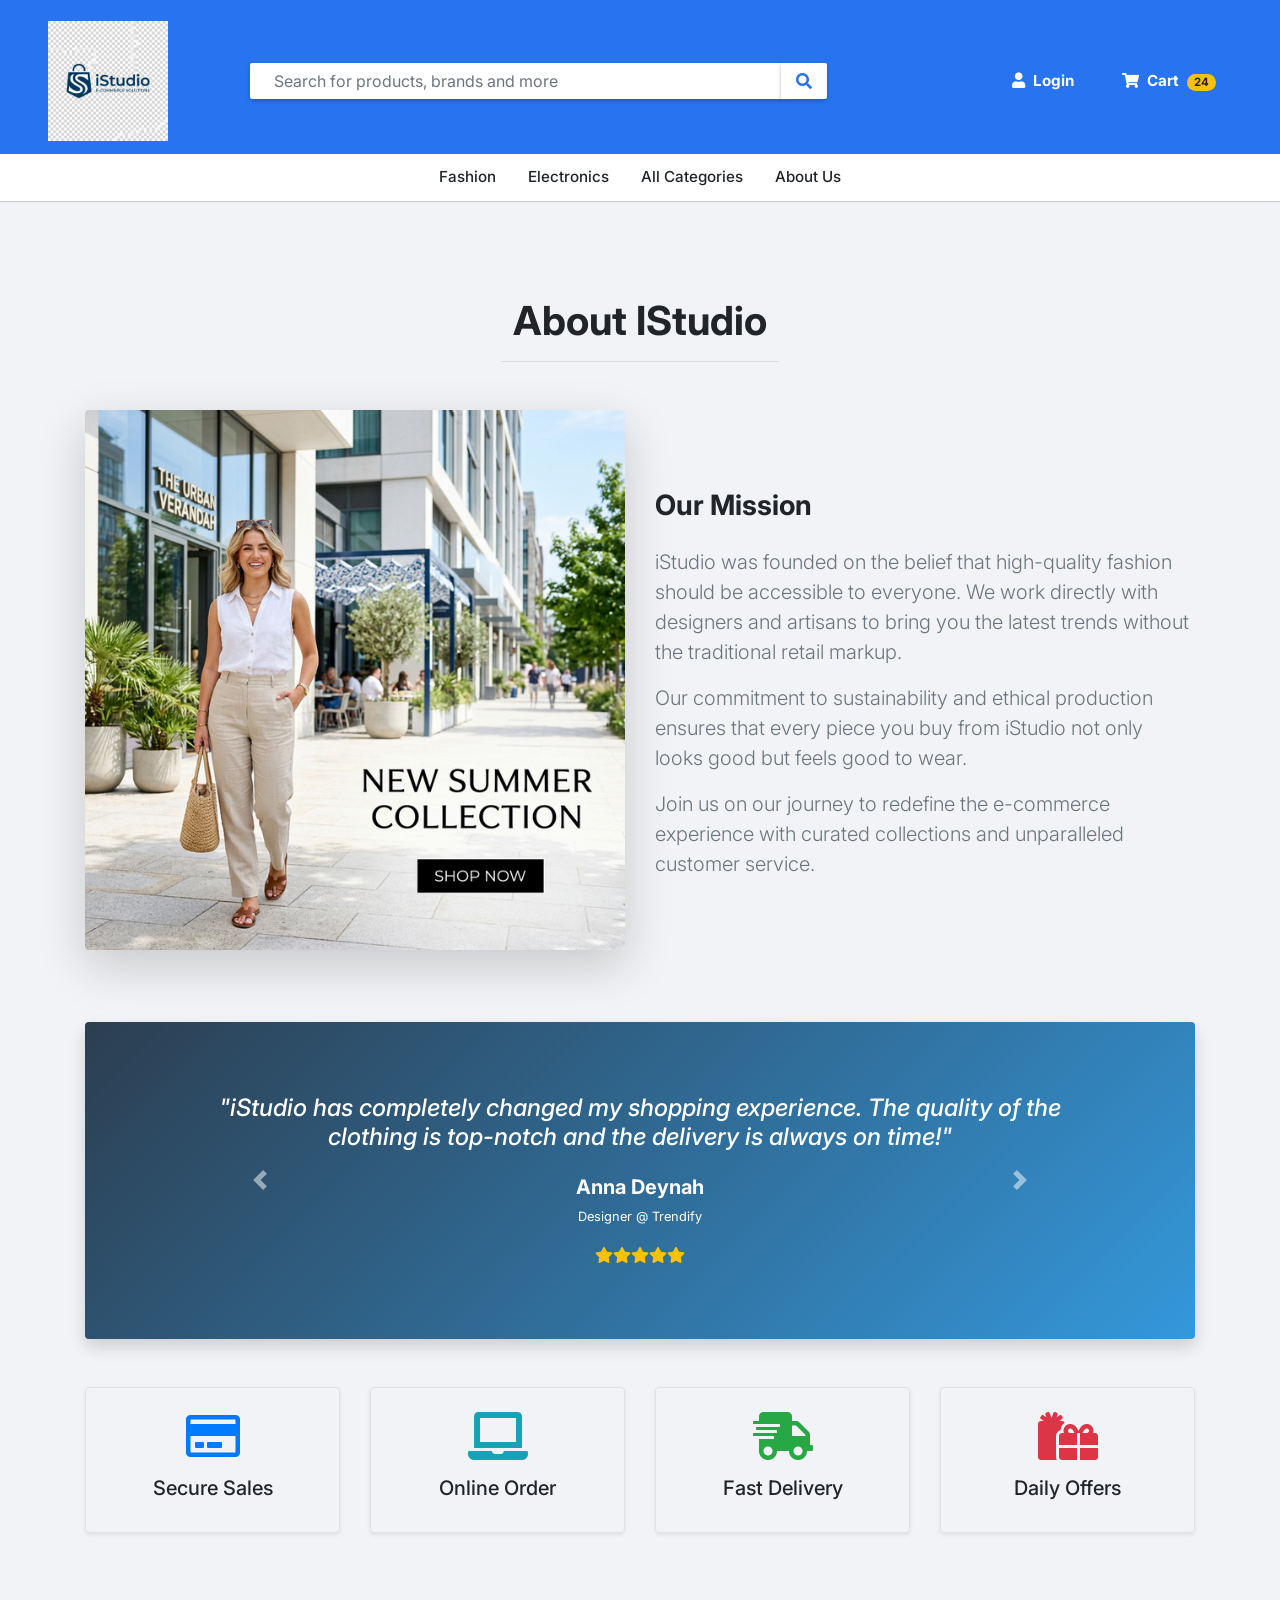
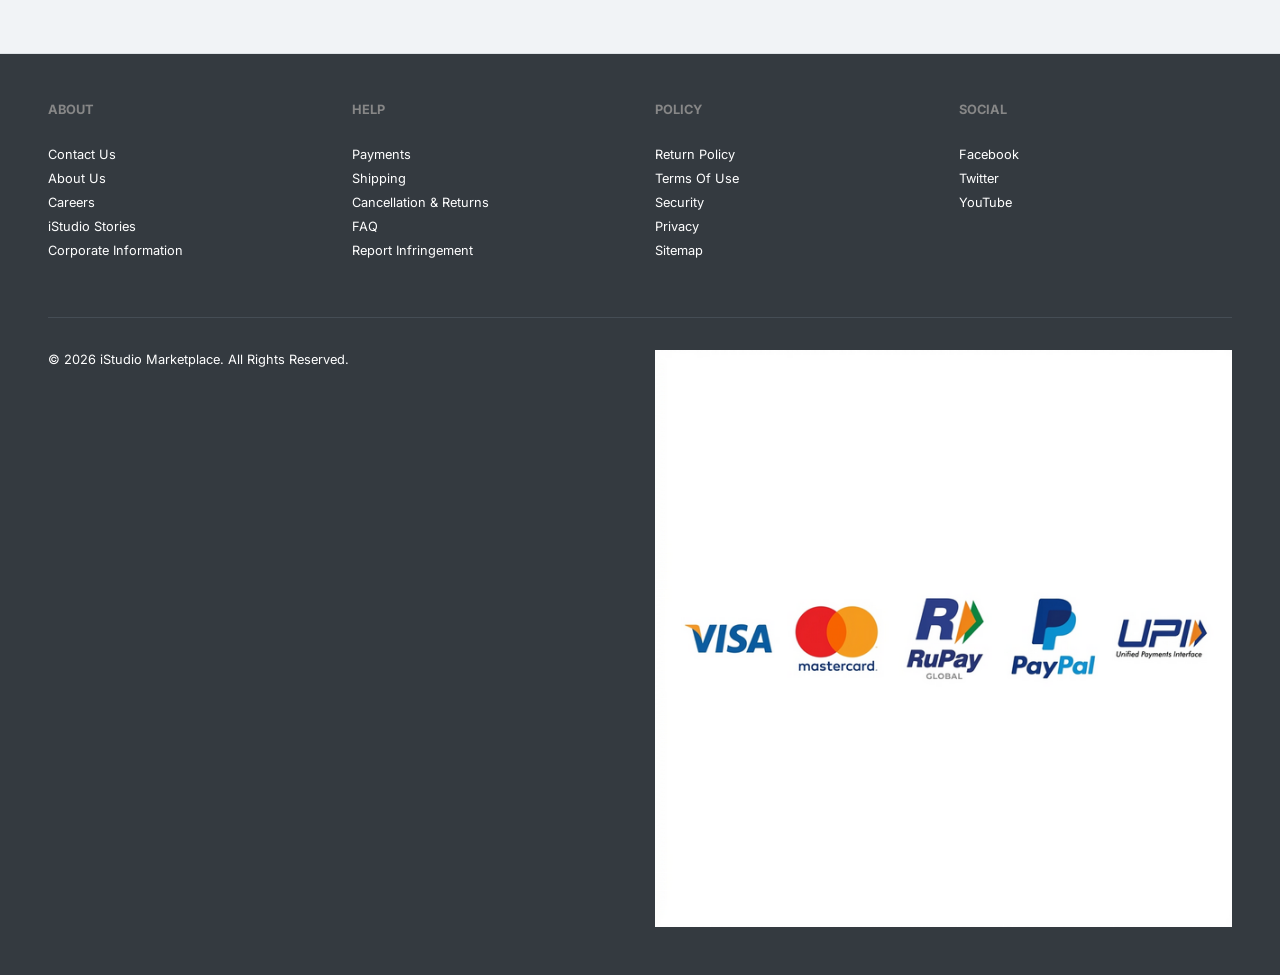
<file: about.html>
<!doctype html>
<html lang="en">

<head>
    <meta charset="utf-8">
    <meta name="viewport" content="width=device-width, initial-scale=1, shrink-to-fit=no">
    <link rel="stylesheet" href="https://stackpath.bootstrapcdn.com/bootstrap/4.5.2/css/bootstrap.min.css">
    <link rel="stylesheet" href="https://cdnjs.cloudflare.com/ajax/libs/font-awesome/5.10.0/css/all.min.css">
    <link rel="stylesheet" href="assets/css/style.css">
    <title>About Us - iStudio</title>
</head>

<body id="top">
    <!-- Marketplace Header -->
    <header class="header_menu pt-3 pb-2 sticky-top">
        <div class="container-fluid px-md-5">
            <div class="row align-items-center">
                <div class="col-md-2 col-6">
                    <a class="navbar-brand" href="index.html">
                        <img src="assets/images/logo.png" class="img-fluid"
                            width="120px" alt="iStudio">
                    </a>
                </div>
                <div class="col-md-6 col-12 my-2 my-md-0">
                    <form action="search.html" method="GET" class="input-group search_bar_wrap mx-auto">
                        <input type="text" name="q" class="form-control search_input px-4"
                            placeholder="Search for products, brands and more">
                        <div class="input-group-append">
                            <button class="btn search_btn" type="submit"><i class="fa fa-search"></i></button>
                        </div>
                    </form>
                </div>
                <div class="col-md-4 col-6">
                    <ul class="nav justify-content-end align-items-center">
                        <li class="nav-item"><a class="nav-link font-weight-bold mr-3" href="login.html"><i
                                    class="fa fa-user mr-1"></i> Login</a></li>
                        <li class="nav-item"><a class="nav-link font-weight-bold" href="cart.html"><i
                                    class="fas fa-shopping-cart mr-1"></i> Cart <span
                                    class="badge badge-pill badge-warning ml-1">24</span></a></li>
                    </ul>
                </div>
            </div>
        </div>
    </header>
    <nav class="header_bottom py-2 mb-4 d-none d-md-block">
        <div class="container-fluid px-md-5">
            <ul class="nav justify-content-center">
                <li class="nav-item"><a class="nav-link py-1" href="fashion.html">Fashion</a></li>
                <li class="nav-item"><a class="nav-link py-1" href="electronics.html">Electronics</a></li>
                <li class="nav-item"><a class="nav-link py-1" href="category.html">All Categories</a></li>
                <li class="nav-item"><a class="nav-link py-1 active" href="about.html">About Us</a></li>
            </ul>
        </div>
    </nav>

    <!-- ==============about starts here============== -->
    <section class="about py-5 my-5" id="about">
        <div class="container">
            <div class="section_title text-center mb-5">
                <h1 class="text-capitalize font-weight-bold">About iStudio</h1>
                <hr class="w-25">
            </div>
            <div class="row align-items-center mb-5">
                <div class="col-md-6 mb-4">
                    <img src="assets/images/banner1.png"
                        class="img-fluid rounded shadow-lg" alt="Our Mission">
                </div>
                <div class="col-md-6">
                    <h3 class="font-weight-bold mb-4">Our Mission</h3>
                    <div class="about_text lead text-muted">
                        <p>iStudio was founded on the belief that high-quality fashion should be accessible to everyone.
                            We work directly with designers and artisans to bring you the latest trends without the
                            traditional retail markup.</p>
                        <p>Our commitment to sustainability and ethical production ensures that every piece you buy from
                            iStudio not only looks good but feels good to wear.</p>
                        <p>Join us on our journey to redefine the e-commerce experience with curated collections and
                            unparalleled customer service.</p>
                    </div>
                </div>
            </div>

            <!-- Testimonials -->
            <section class="text-center testimonial_section my-5 py-5 rounded shadow"
                style="background: linear-gradient(135deg, #2c3e50 0%, #3498db 100%); color: white;">
                <div class="col-md-10 mx-auto">
                    <div id="testimonialCarousel" class="carousel slide" data-ride="carousel">
                        <div class="carousel-inner">
                            <div class="carousel-item active">
                                <div class="p-4">
                                    <h4 class="font-italic">"iStudio has completely changed my shopping experience. The
                                        quality of the clothing is top-notch and the delivery is always on time!"</h4>
                                    <h5 class="font-weight-bold mt-4">Anna Deynah</h5>
                                    <p class="small">Designer @ Trendify</p>
                                    <div class="text-warning"><i class="fas fa-star"></i><i class="fas fa-star"></i><i
                                            class="fas fa-star"></i><i class="fas fa-star"></i><i
                                            class="fas fa-star"></i></div>
                                </div>
                            </div>
                            <div class="carousel-item">
                                <div class="p-4">
                                    <h4 class="font-italic">"The customer support team is amazing. They helped me with a
                                        sizing issue immediately. Highly recommended!"</h4>
                                    <h5 class="font-weight-bold mt-4">Maria Kate</h5>
                                    <p class="small">Photographer</p>
                                    <div class="text-warning"><i class="fas fa-star"></i><i class="fas fa-star"></i><i
                                            class="fas fa-star"></i><i class="fas fa-star"></i><i
                                            class="far fa-star"></i></div>
                                </div>
                            </div>
                        </div>
                        <a class="carousel-control-prev" href="#testimonialCarousel" role="button"
                            data-slide="prev"><span class="carousel-control-prev-icon"></span></a>
                        <a class="carousel-control-next" href="#testimonialCarousel" role="button"
                            data-slide="next"><span class="carousel-control-next-icon"></span></a>
                    </div>
                </div>
            </section>

            <div class="row mt-5 text-center">
                <div class="col-md-3 col-6 mb-4">
                    <div class="p-4 border rounded shadow-sm"><i class="far fa-credit-card fa-3x mb-3 text-primary"></i>
                        <h5>Secure Sales</h5>
                    </div>
                </div>
                <div class="col-md-3 col-6 mb-4">
                    <div class="p-4 border rounded shadow-sm"><i class="fas fa-laptop fa-3x mb-3 text-info"></i>
                        <h5>Online Order</h5>
                    </div>
                </div>
                <div class="col-md-3 col-6 mb-4">
                    <div class="p-4 border rounded shadow-sm"><i
                            class="fas fa-shipping-fast fa-3x mb-3 text-success"></i>
                        <h5>Fast Delivery</h5>
                    </div>
                </div>
                <div class="col-md-3 col-6 mb-4">
                    <div class="p-4 border rounded shadow-sm"><i class="fas fa-gifts fa-3x mb-3 text-danger"></i>
                        <h5>Daily Offers</h5>
                    </div>
                </div>
            </div>
        </div>
    </section>

    <!-- ============== Marketplace Footer ============== -->
    <footer class="footer_section py-5 bg-dark text-white">
        <div class="container-fluid px-md-5">
            <div class="row">
                <div class="col-md-3 col-6 mb-4">
                    <h6 class="font-weight-bold mb-4 text-uppercase small" style="color: #878787;">About</h6>
                    <ul class="list-unstyled footer_links">
                        <li><a href="contact.html" class="text-white small">Contact Us</a></li>
                        <li><a href="about.html" class="text-white small">About Us</a></li>
                        <li><a href="#" class="text-white small">Careers</a></li>
                        <li><a href="#" class="text-white small">iStudio Stories</a></li>
                        <li><a href="#" class="text-white small">Corporate Information</a></li>
                    </ul>
                </div>
                <div class="col-md-3 col-6 mb-4">
                    <h6 class="font-weight-bold mb-4 text-uppercase small" style="color: #878787;">Help</h6>
                    <ul class="list-unstyled footer_links">
                        <li><a href="#" class="text-white small">Payments</a></li>
                        <li><a href="#" class="text-white small">Shipping</a></li>
                        <li><a href="#" class="text-white small">Cancellation & Returns</a></li>
                        <li><a href="#" class="text-white small">FAQ</a></li>
                        <li><a href="#" class="text-white small">Report Infringement</a></li>
                    </ul>
                </div>
                <div class="col-md-3 col-6 mb-4">
                    <h6 class="font-weight-bold mb-4 text-uppercase small" style="color: #878787;">Policy</h6>
                    <ul class="list-unstyled footer_links">
                        <li><a href="#" class="text-white small">Return Policy</a></li>
                        <li><a href="#" class="text-white small">Terms Of Use</a></li>
                        <li><a href="#" class="text-white small">Security</a></li>
                        <li><a href="#" class="text-white small">Privacy</a></li>
                        <li><a href="#" class="text-white small">Sitemap</a></li>
                    </ul>
                </div>
                <div class="col-md-3 col-6 mb-4">
                    <h6 class="font-weight-bold mb-4 text-uppercase small" style="color: #878787;">Social</h6>
                    <ul class="list-unstyled footer_links">
                        <li><a href="#" class="text-white small">Facebook</a></li>
                        <li><a href="#" class="text-white small">Twitter</a></li>
                        <li><a href="#" class="text-white small">YouTube</a></li>
                    </ul>
                </div>
            </div>
            <hr style="border-color: #454d55;">
            <div class="row pt-3">
                <div class="col-md-6">
                    <p class="small mb-0">&copy; 2026 iStudio Marketplace. All Rights Reserved.</p>
                </div>
                <div class="col-md-6 text-md-right mt-3 mt-md-0">
                    <img src="assets/images/payment_methods.png" alt="Payments" class="img-fluid">
                </div>
            </div>
        </div>
    </footer>

    <script src="https://code.jquery.com/jquery-3.5.1.slim.min.js"></script>
    <script src="https://stackpath.bootstrapcdn.com/bootstrap/4.5.2/js/bootstrap.min.js"></script>
</body>

</html>
</file>
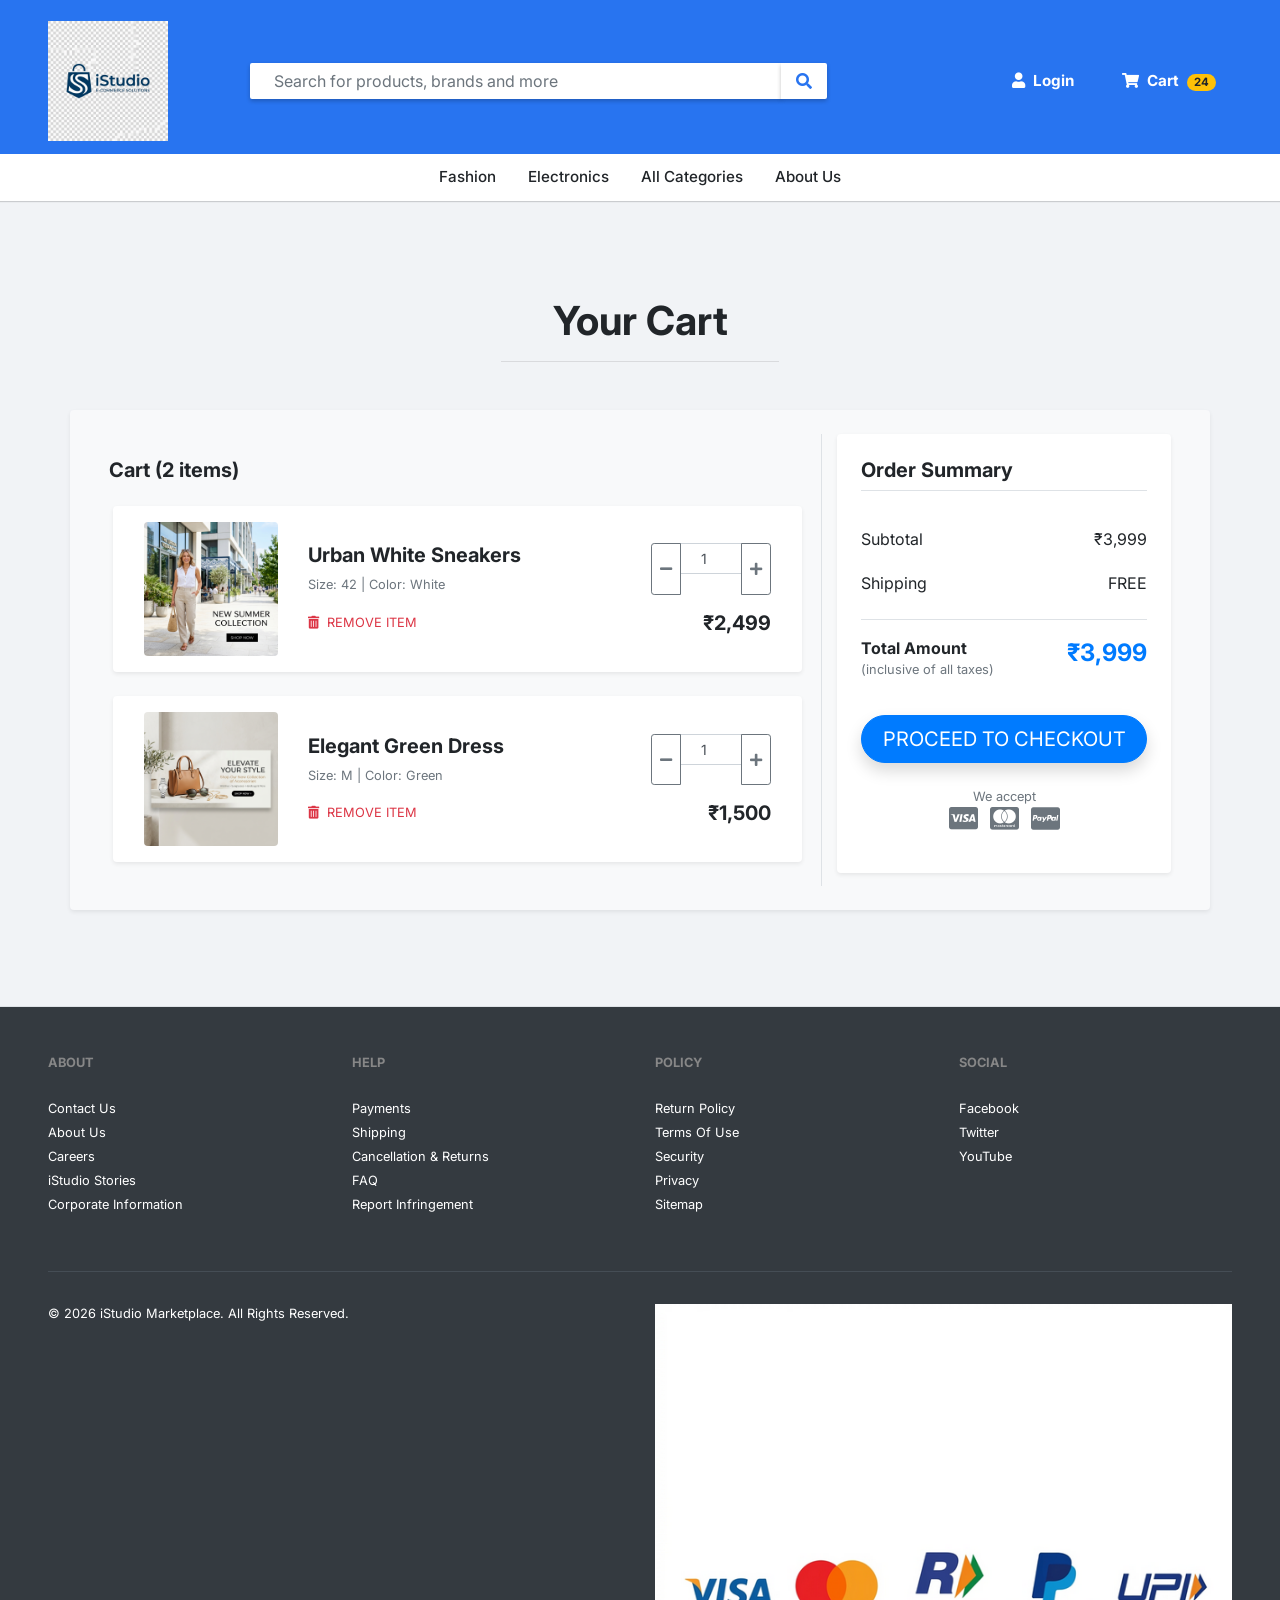
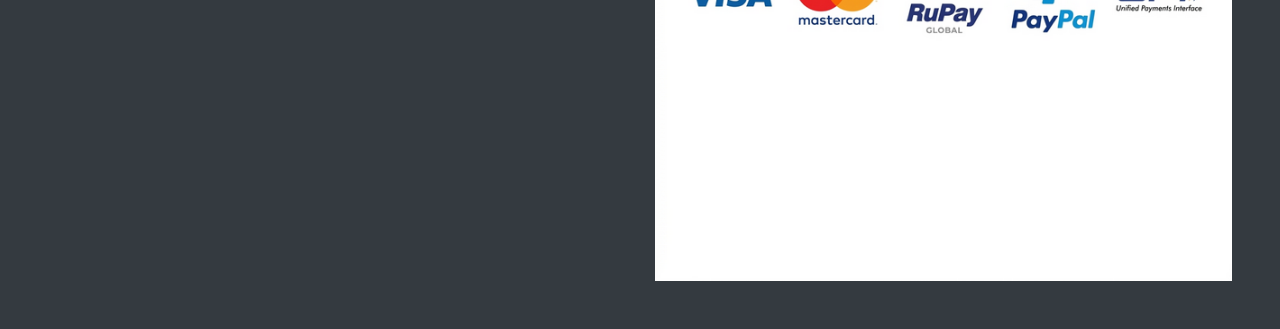
<file: cart.html>
<!doctype html>
<html lang="en">

<head>
    <meta charset="utf-8">
    <meta name="viewport" content="width=device-width, initial-scale=1, shrink-to-fit=no">
    <link rel="stylesheet" href="https://stackpath.bootstrapcdn.com/bootstrap/4.5.2/css/bootstrap.min.css">
    <link rel="stylesheet" href="https://cdnjs.cloudflare.com/ajax/libs/font-awesome/5.10.0/css/all.min.css">
    <link rel="stylesheet" href="assets/css/style.css">
    <title>Shopping Cart - iStudio</title>
</head>

<body id="top">
    <!-- Marketplace Header -->
    <header class="header_menu pt-3 pb-2 sticky-top">
        <div class="container-fluid px-md-5">
            <div class="row align-items-center">
                <div class="col-md-2 col-6">
                    <a class="navbar-brand" href="index.html">
                        <img src="assets/images/logo.png" class="img-fluid"
                            width="120px" alt="iStudio">
                    </a>
                </div>
                <div class="col-md-6 col-12 my-2 my-md-0">
                    <form action="search.html" method="GET" class="input-group search_bar_wrap mx-auto">
                        <input type="text" name="q" class="form-control search_input px-4"
                            placeholder="Search for products, brands and more">
                        <div class="input-group-append">
                            <button class="btn search_btn" type="submit"><i class="fa fa-search"></i></button>
                        </div>
                    </form>
                </div>
                <div class="col-md-4 col-6">
                    <ul class="nav justify-content-end align-items-center">
                        <li class="nav-item"><a class="nav-link font-weight-bold mr-3" href="login.html"><i
                                    class="fa fa-user mr-1"></i> Login</a></li>
                        <li class="nav-item"><a class="nav-link font-weight-bold" href="cart.html"><i
                                    class="fas fa-shopping-cart mr-1"></i> Cart <span
                                    class="badge badge-pill badge-warning ml-1">24</span></a></li>
                    </ul>
                </div>
            </div>
        </div>
    </header>
    <nav class="header_bottom py-2 mb-4 d-none d-md-block">
        <div class="container-fluid px-md-5">
            <ul class="nav justify-content-center">
                <li class="nav-item"><a class="nav-link py-1" href="fashion.html">Fashion</a></li>
                <li class="nav-item"><a class="nav-link py-1" href="electronics.html">Electronics</a></li>
                <li class="nav-item"><a class="nav-link py-1" href="category.html">All Categories</a></li>
                <li class="nav-item"><a class="nav-link py-1" href="about.html">About Us</a></li>
            </ul>
        </div>
    </nav>

    <!-- ==============cart starts here============== -->
    <section class="cart py-5 my-5" id="cart">
        <div class="container">
            <div class="section_title text-center mb-5">
                <h1 class="text-capitalize font-weight-bold">Your Cart</h1>
                <hr class="w-25">
            </div>
            <div class="row bg-light rounded shadow-sm p-4">
                <div class="col-md-8 border-right">
                    <div class="mb-3">
                        <div class="pt-4">
                            <h5 class="mb-4 font-weight-bold">Cart (2 items)</h5>
                            <!-- Item 1 -->
                            <div class="row mb-4 align-items-center bg-white p-3 rounded mx-1 shadow-sm">
                                <div class="col-md-3">
                                    <img class="img-fluid rounded"
                                        src="assets/images/product1.png"
                                        alt="Urban White Sneakers">
                                </div>
                                <div class="col-md-9">
                                    <div class="d-flex justify-content-between mb-2">
                                        <div>
                                            <h5 class="font-weight-bold">Urban White Sneakers</h5>
                                            <p class="mb-0 text-muted small">Size: 42 | Color: White</p>
                                        </div>
                                        <div class="input-group" style="max-width: 120px;">
                                            <div class="input-group-prepend">
                                                <button class="btn btn-sm btn-outline-secondary"
                                                    onclick="this.parentNode.parentNode.querySelector('input').stepDown()"><i
                                                        class="fas fa-minus"></i></button>
                                            </div>
                                            <input class="form-control form-control-sm text-center" min="1" max="10"
                                                name="quantity" value="1" type="number">
                                            <div class="input-group-append">
                                                <button class="btn btn-sm btn-outline-secondary"
                                                    onclick="this.parentNode.parentNode.querySelector('input').stepUp()"><i
                                                        class="fas fa-plus"></i></button>
                                            </div>
                                        </div>
                                    </div>
                                    <div class="d-flex justify-content-between align-items-center mt-3">
                                        <a href="#" class="text-danger small"><i class="fas fa-trash-alt mr-1"></i>
                                            REMOVE ITEM</a>
                                        <p class="mb-0 font-weight-bold h5">₹2,499</p>
                                    </div>
                                </div>
                            </div>
                            <!-- Item 2 -->
                            <div class="row mb-4 align-items-center bg-white p-3 rounded mx-1 shadow-sm">
                                <div class="col-md-3">
                                    <img class="img-fluid rounded"
                                        src="assets/images/product2.png"
                                        alt="Elegant Green Dress">
                                </div>
                                <div class="col-md-9">
                                    <div class="d-flex justify-content-between mb-2">
                                        <div>
                                            <h5 class="font-weight-bold">Elegant Green Dress</h5>
                                            <p class="mb-0 text-muted small">Size: M | Color: Green</p>
                                        </div>
                                        <div class="input-group" style="max-width: 120px;">
                                            <div class="input-group-prepend">
                                                <button class="btn btn-sm btn-outline-secondary"
                                                    onclick="this.parentNode.parentNode.querySelector('input').stepDown()"><i
                                                        class="fas fa-minus"></i></button>
                                            </div>
                                            <input class="form-control form-control-sm text-center" min="1" max="10"
                                                name="quantity" value="1" type="number">
                                            <div class="input-group-append">
                                                <button class="btn btn-sm btn-outline-secondary"
                                                    onclick="this.parentNode.parentNode.querySelector('input').stepUp()"><i
                                                        class="fas fa-plus"></i></button>
                                            </div>
                                        </div>
                                    </div>
                                    <div class="d-flex justify-content-between align-items-center mt-3">
                                        <a href="#" class="text-danger small"><i class="fas fa-trash-alt mr-1"></i>
                                            REMOVE ITEM</a>
                                        <p class="mb-0 font-weight-bold h5">₹1,500</p>
                                    </div>
                                </div>
                            </div>
                        </div>
                    </div>
                </div>

                <!-- Order Summary -->
                <div class="col-md-4">
                    <div class="p-4 bg-white rounded shadow-sm">
                        <h5 class="mb-4 font-weight-bold border-bottom pb-2">Order Summary</h5>
                        <ul class="list-group list-group-flush mb-4">
                            <li
                                class="list-group-item d-flex justify-content-between align-items-center border-0 px-0 pb-2">
                                Subtotal <span>₹3,999</span>
                            </li>
                            <li
                                class="list-group-item d-flex justify-content-between align-items-center border-0 px-0 pb-2">
                                Shipping <span>FREE</span>
                            </li>
                            <li
                                class="list-group-item d-flex justify-content-between align-items-center border-top px-0 mt-3 pt-3">
                                <div class="font-weight-bold">Total Amount <small class="text-muted d-block">(inclusive
                                        of all taxes)</small></div>
                                <span class="h4 font-weight-bold text-primary">₹3,999</span>
                            </li>
                        </ul>
                        <a href="checkout.html" class="btn btn-primary btn-block btn-lg shadow rounded-pill">PROCEED TO
                            CHECKOUT</a>
                        <div class="mt-4 text-center">
                            <p class="text-muted small">We accept <br> <i class="fab fa-cc-visa fa-2x mx-1"></i> <i
                                    class="fab fa-cc-mastercard fa-2x mx-1"></i> <i
                                    class="fab fa-cc-paypal fa-2x mx-1"></i></p>
                        </div>
                    </div>
                </div>
            </div>
        </div>
    </section>

    <!-- ============== Marketplace Footer ============== -->
    <footer class="footer_section py-5 bg-dark text-white">
        <div class="container-fluid px-md-5">
            <div class="row">
                <div class="col-md-3 col-6 mb-4">
                    <h6 class="font-weight-bold mb-4 text-uppercase small" style="color: #878787;">About</h6>
                    <ul class="list-unstyled footer_links">
                        <li><a href="contact.html" class="text-white small">Contact Us</a></li>
                        <li><a href="about.html" class="text-white small">About Us</a></li>
                        <li><a href="#" class="text-white small">Careers</a></li>
                        <li><a href="#" class="text-white small">iStudio Stories</a></li>
                        <li><a href="#" class="text-white small">Corporate Information</a></li>
                    </ul>
                </div>
                <div class="col-md-3 col-6 mb-4">
                    <h6 class="font-weight-bold mb-4 text-uppercase small" style="color: #878787;">Help</h6>
                    <ul class="list-unstyled footer_links">
                        <li><a href="#" class="text-white small">Payments</a></li>
                        <li><a href="#" class="text-white small">Shipping</a></li>
                        <li><a href="#" class="text-white small">Cancellation & Returns</a></li>
                        <li><a href="#" class="text-white small">FAQ</a></li>
                        <li><a href="#" class="text-white small">Report Infringement</a></li>
                    </ul>
                </div>
                <div class="col-md-3 col-6 mb-4">
                    <h6 class="font-weight-bold mb-4 text-uppercase small" style="color: #878787;">Policy</h6>
                    <ul class="list-unstyled footer_links">
                        <li><a href="#" class="text-white small">Return Policy</a></li>
                        <li><a href="#" class="text-white small">Terms Of Use</a></li>
                        <li><a href="#" class="text-white small">Security</a></li>
                        <li><a href="#" class="text-white small">Privacy</a></li>
                        <li><a href="#" class="text-white small">Sitemap</a></li>
                    </ul>
                </div>
                <div class="col-md-3 col-6 mb-4">
                    <h6 class="font-weight-bold mb-4 text-uppercase small" style="color: #878787;">Social</h6>
                    <ul class="list-unstyled footer_links">
                        <li><a href="#" class="text-white small">Facebook</a></li>
                        <li><a href="#" class="text-white small">Twitter</a></li>
                        <li><a href="#" class="text-white small">YouTube</a></li>
                    </ul>
                </div>
            </div>
            <hr style="border-color: #454d55;">
            <div class="row pt-3">
                <div class="col-md-6">
                    <p class="small mb-0">&copy; 2026 iStudio Marketplace. All Rights Reserved.</p>
                </div>
                <div class="col-md-6 text-md-right mt-3 mt-md-0">
                    <img src="assets/images/payment_methods.png" alt="Payments" class="img-fluid">
                </div>
            </div>
        </div>
    </footer>

    <script src="https://code.jquery.com/jquery-3.5.1.slim.min.js"></script>
    <script src="https://cdn.jsdelivr.net/npm/popper.js@1.16.1/dist/umd/popper.min.js"></script>
    <script src="https://stackpath.bootstrapcdn.com/bootstrap/4.5.2/js/bootstrap.min.js"></script>
</body>

</html>
</file>
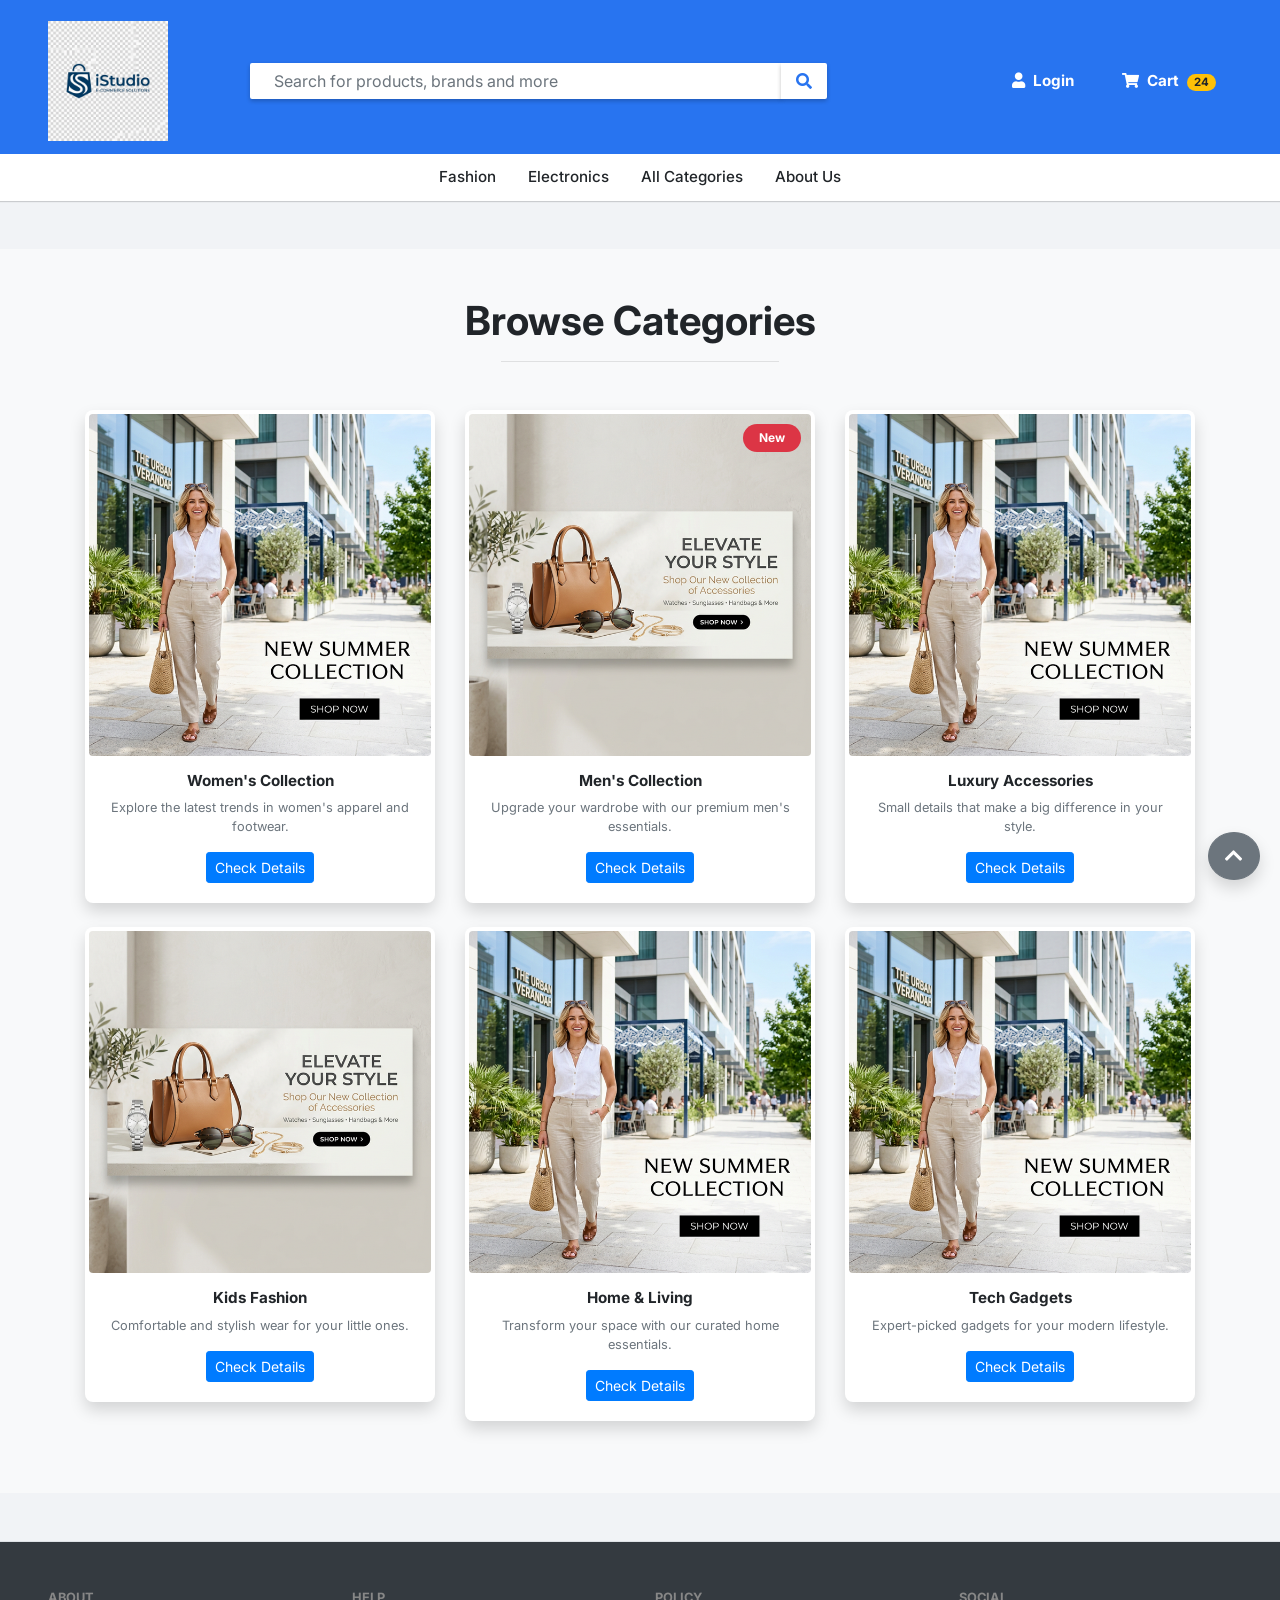
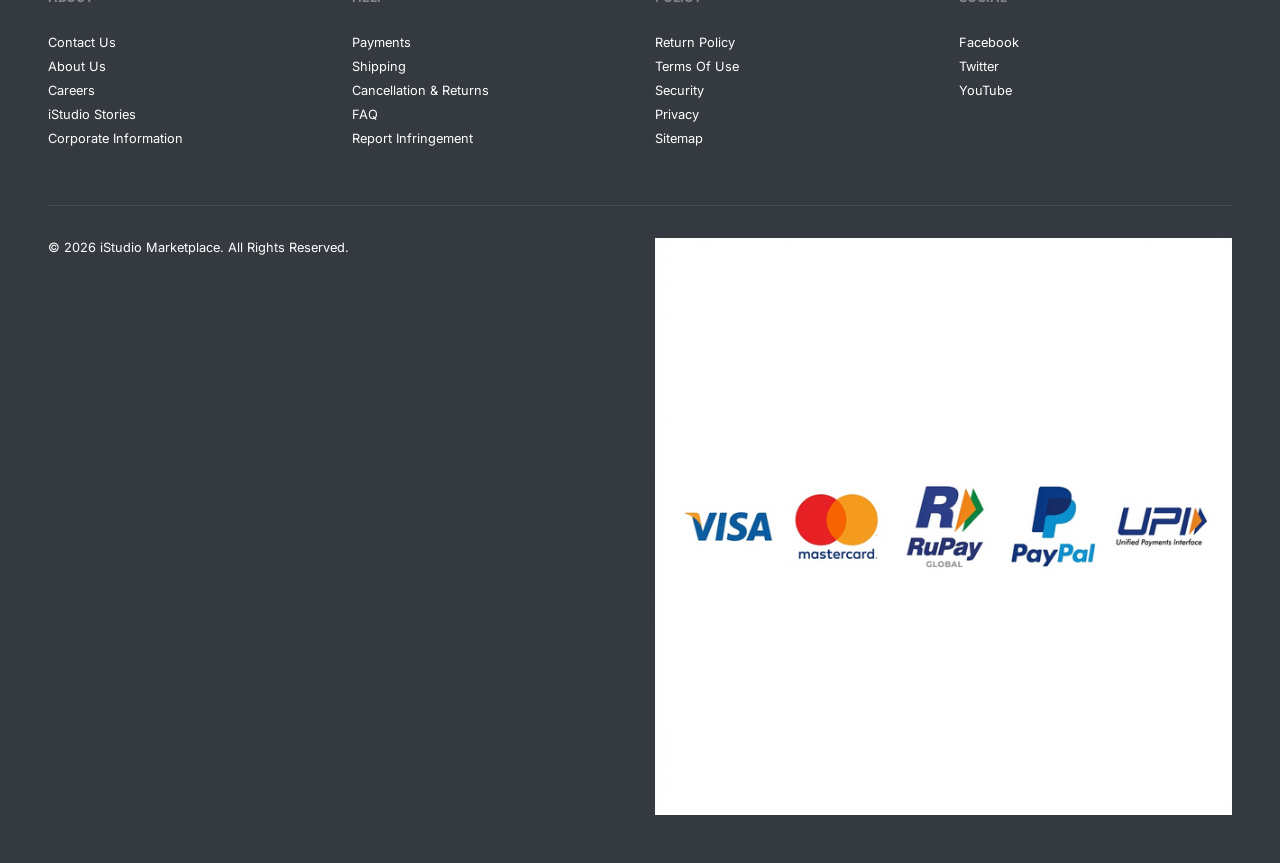
<file: category.html>
<!doctype html>
<html lang="en">

<head>
    <meta charset="utf-8">
    <meta name="viewport" content="width=device-width, initial-scale=1, shrink-to-fit=no">
    <link rel="stylesheet" href="https://stackpath.bootstrapcdn.com/bootstrap/4.5.2/css/bootstrap.min.css">
    <link rel="stylesheet" href="https://cdnjs.cloudflare.com/ajax/libs/font-awesome/5.10.0/css/all.min.css">
    <link rel="stylesheet" href="assets/css/style.css">
    <title>Categories - iStudio</title>
</head>

<body id="top">
    <!-- Marketplace Header -->
    <header class="header_menu pt-3 pb-2 sticky-top">
        <div class="container-fluid px-md-5">
            <div class="row align-items-center">
                <div class="col-md-2 col-6">
                    <a class="navbar-brand" href="index.html">
                        <img src="assets/images/logo.png" class="img-fluid"
                            width="120px" alt="iStudio">
                    </a>
                </div>
                <div class="col-md-6 col-12 my-2 my-md-0">
                    <form action="search.html" method="GET" class="input-group search_bar_wrap mx-auto">
                        <input type="text" name="q" class="form-control search_input px-4"
                            placeholder="Search for products, brands and more">
                        <div class="input-group-append">
                            <button class="btn search_btn" type="submit"><i class="fa fa-search"></i></button>
                        </div>
                    </form>
                </div>
                <div class="col-md-4 col-6">
                    <ul class="nav justify-content-end align-items-center">
                        <li class="nav-item"><a class="nav-link font-weight-bold mr-3" href="login.html"><i
                                    class="fa fa-user mr-1"></i> Login</a></li>
                        <li class="nav-item"><a class="nav-link font-weight-bold" href="cart.html"><i
                                    class="fas fa-shopping-cart mr-1"></i> Cart <span
                                    class="badge badge-pill badge-warning ml-1">24</span></a></li>
                    </ul>
                </div>
            </div>
        </div>
    </header>
    <nav class="header_bottom py-2 mb-4 d-none d-md-block">
        <div class="container-fluid px-md-5">
            <ul class="nav justify-content-center">
                <li class="nav-item"><a class="nav-link py-1" href="fashion.html">Fashion</a></li>
                <li class="nav-item"><a class="nav-link py-1" href="electronics.html">Electronics</a></li>
                <li class="nav-item"><a class="nav-link py-1 active text-dark" href="category.html">All Categories</a>
                </li>
                <li class="nav-item"><a class="nav-link py-1" href="about.html">About Us</a></li>
            </ul>
        </div>
    </nav>

    <!-- ==============category starts here============== -->
    <section class="products py-5 my-5 bg-light" id="products">
        <div class="container">
            <div class="section_title text-center mb-5">
                <h1 class="text-capitalize font-weight-bold">Browse Categories</h1>
                <hr class="w-25">
            </div>
            <div class="row">
                <!-- Category 1 -->
                <div class="col-md-4 col-12 mb-4">
                    <div class="single_product shadow text-center p-1 bg-white">
                        <div class="product_img">
                            <a href="fashion.html"><img
                                    src="assets/images/category1.png"
                                    class="img-fluid rounded" alt="Women's"></a>
                        </div>
                        <div class="product-caption my-3">
                            <h4><a href="fashion.html" class="font-weight-bold">Women's Collection</a></h4>
                            <p class="text-muted small px-3">Explore the latest trends in women's apparel and footwear.
                            </p>
                            <a href="fashion.html" class="btn btn-sm btn-primary">Check Details</a>
                        </div>
                    </div>
                </div>
                <!-- Category 2 -->
                <div class="col-md-4 col-12 mb-4">
                    <div class="single_product shadow text-center p-1 bg-white">
                        <div class="product_img">
                            <a href="fashion.html"><img
                                    src="assets/images/category2.png"
                                    class="img-fluid rounded" alt="Men's"></a>
                            <div class="new_product"><span class="badge py-2 px-3 badge-pill badge-danger">New</span>
                            </div>
                        </div>
                        <div class="product-caption my-3">
                            <h4><a href="fashion.html" class="font-weight-bold">Men's Collection</a></h4>
                            <p class="text-muted small px-3">Upgrade your wardrobe with our premium men's essentials.
                            </p>
                            <a href="fashion.html" class="btn btn-sm btn-primary">Check Details</a>
                        </div>
                    </div>
                </div>
                <!-- Category 3 -->
                <div class="col-md-4 col-12 mb-4">
                    <div class="single_product shadow text-center p-1 bg-white">
                        <div class="product_img">
                            <a href="product.html"><img
                                    src="assets/images/product1.png"
                                    class="img-fluid rounded" alt="Accessories"></a>
                        </div>
                        <div class="product-caption my-3">
                            <h4><a href="product.html" class="font-weight-bold">Luxury Accessories</a></h4>
                            <p class="text-muted small px-3">Small details that make a big difference in your style.</p>
                            <a href="product.html" class="btn btn-sm btn-primary">Check Details</a>
                        </div>
                    </div>
                </div>
                <!-- Category 4 -->
                <div class="col-md-4 col-12 mb-4">
                    <div class="single_product shadow text-center p-1 bg-white">
                        <div class="product_img">
                            <a href="product.html"><img
                                    src="assets/images/product2.png"
                                    class="img-fluid rounded" alt="Kids"></a>
                        </div>
                        <div class="product-caption my-3">
                            <h4><a href="product.html" class="font-weight-bold">Kids Fashion</a></h4>
                            <p class="text-muted small px-3">Comfortable and stylish wear for your little ones.</p>
                            <a href="product.html" class="btn btn-sm btn-primary">Check Details</a>
                        </div>
                    </div>
                </div>
                <!-- Category 5 -->
                <div class="col-md-4 col-12 mb-4">
                    <div class="single_product shadow text-center p-1 bg-white">
                        <div class="product_img">
                            <a href="product.html"><img
                                    src="assets/images/category3.png"
                                    class="img-fluid rounded" alt="Home Decor"></a>
                        </div>
                        <div class="product-caption my-3">
                            <h4><a href="product.html" class="font-weight-bold">Home & Living</a></h4>
                            <p class="text-muted small px-3">Transform your space with our curated home essentials.</p>
                            <a href="product.html" class="btn btn-sm btn-primary">Check Details</a>
                        </div>
                    </div>
                </div>
                <!-- Category 6 -->
                <div class="col-md-4 col-12 mb-4">
                    <div class="single_product shadow text-center p-1 bg-white">
                        <div class="product_img">
                            <a href="electronics.html"><img
                                    src="assets/images/product3.png"
                                    class="img-fluid rounded" alt="Tech"></a>
                        </div>
                        <div class="product-caption my-3">
                            <h4><a href="electronics.html" class="font-weight-bold">Tech Gadgets</a></h4>
                            <p class="text-muted small px-3">Expert-picked gadgets for your modern lifestyle.</p>
                            <a href="electronics.html" class="btn btn-sm btn-primary">Check Details</a>
                        </div>
                    </div>
                </div>
            </div>
        </div>
    </section>

    <!-- ============== Marketplace Footer ============== -->
    <footer class="footer_section py-5 bg-dark text-white mt-5">
        <div class="container-fluid px-md-5">
            <div class="row">
                <div class="col-md-3 col-6 mb-4">
                    <h6 class="font-weight-bold mb-4 text-uppercase small" style="color: #878787;">About</h6>
                    <ul class="list-unstyled footer_links">
                        <li><a href="contact.html" class="text-white small">Contact Us</a></li>
                        <li><a href="about.html" class="text-white small">About Us</a></li>
                        <li><a href="#" class="text-white small">Careers</a></li>
                        <li><a href="#" class="text-white small">iStudio Stories</a></li>
                        <li><a href="#" class="text-white small">Corporate Information</a></li>
                    </ul>
                </div>
                <div class="col-md-3 col-6 mb-4">
                    <h6 class="font-weight-bold mb-4 text-uppercase small" style="color: #878787;">Help</h6>
                    <ul class="list-unstyled footer_links">
                        <li><a href="#" class="text-white small">Payments</a></li>
                        <li><a href="#" class="text-white small">Shipping</a></li>
                        <li><a href="#" class="text-white small">Cancellation & Returns</a></li>
                        <li><a href="#" class="text-white small">FAQ</a></li>
                        <li><a href="#" class="text-white small">Report Infringement</a></li>
                    </ul>
                </div>
                <div class="col-md-3 col-6 mb-4">
                    <h6 class="font-weight-bold mb-4 text-uppercase small" style="color: #878787;">Policy</h6>
                    <ul class="list-unstyled footer_links">
                        <li><a href="#" class="text-white small">Return Policy</a></li>
                        <li><a href="#" class="text-white small">Terms Of Use</a></li>
                        <li><a href="#" class="text-white small">Security</a></li>
                        <li><a href="#" class="text-white small">Privacy</a></li>
                        <li><a href="#" class="text-white small">Sitemap</a></li>
                    </ul>
                </div>
                <div class="col-md-3 col-6 mb-4">
                    <h6 class="font-weight-bold mb-4 text-uppercase small" style="color: #878787;">Social</h6>
                    <ul class="list-unstyled footer_links">
                        <li><a href="#" class="text-white small">Facebook</a></li>
                        <li><a href="#" class="text-white small">Twitter</a></li>
                        <li><a href="#" class="text-white small">YouTube</a></li>
                    </ul>
                </div>
            </div>
            <hr style="border-color: #454d55;">
            <div class="row pt-3">
                <div class="col-md-6">
                    <p class="small mb-0">&copy; 2026 iStudio Marketplace. All Rights Reserved.</p>
                </div>
                <div class="col-md-6 text-md-right mt-3 mt-md-0">
                    <img src="assets/images/payment_methods.png" alt="Payments" class="img-fluid">
                </div>
            </div>
        </div>
    </footer>

    <div class="backtop"><a id="button" href="#top" class="btn btn-lg btn-secondary rounded-circle shadow"><i
                class="fas fa-chevron-up"></i></a></div>

    <script src="https://code.jquery.com/jquery-3.5.1.slim.min.js"></script>
    <script src="https://cdn.jsdelivr.net/npm/popper.js@1.16.1/dist/umd/popper.min.js"></script>
    <script src="https://stackpath.bootstrapcdn.com/bootstrap/4.5.2/js/bootstrap.min.js"></script>
</body>

</html>
</file>
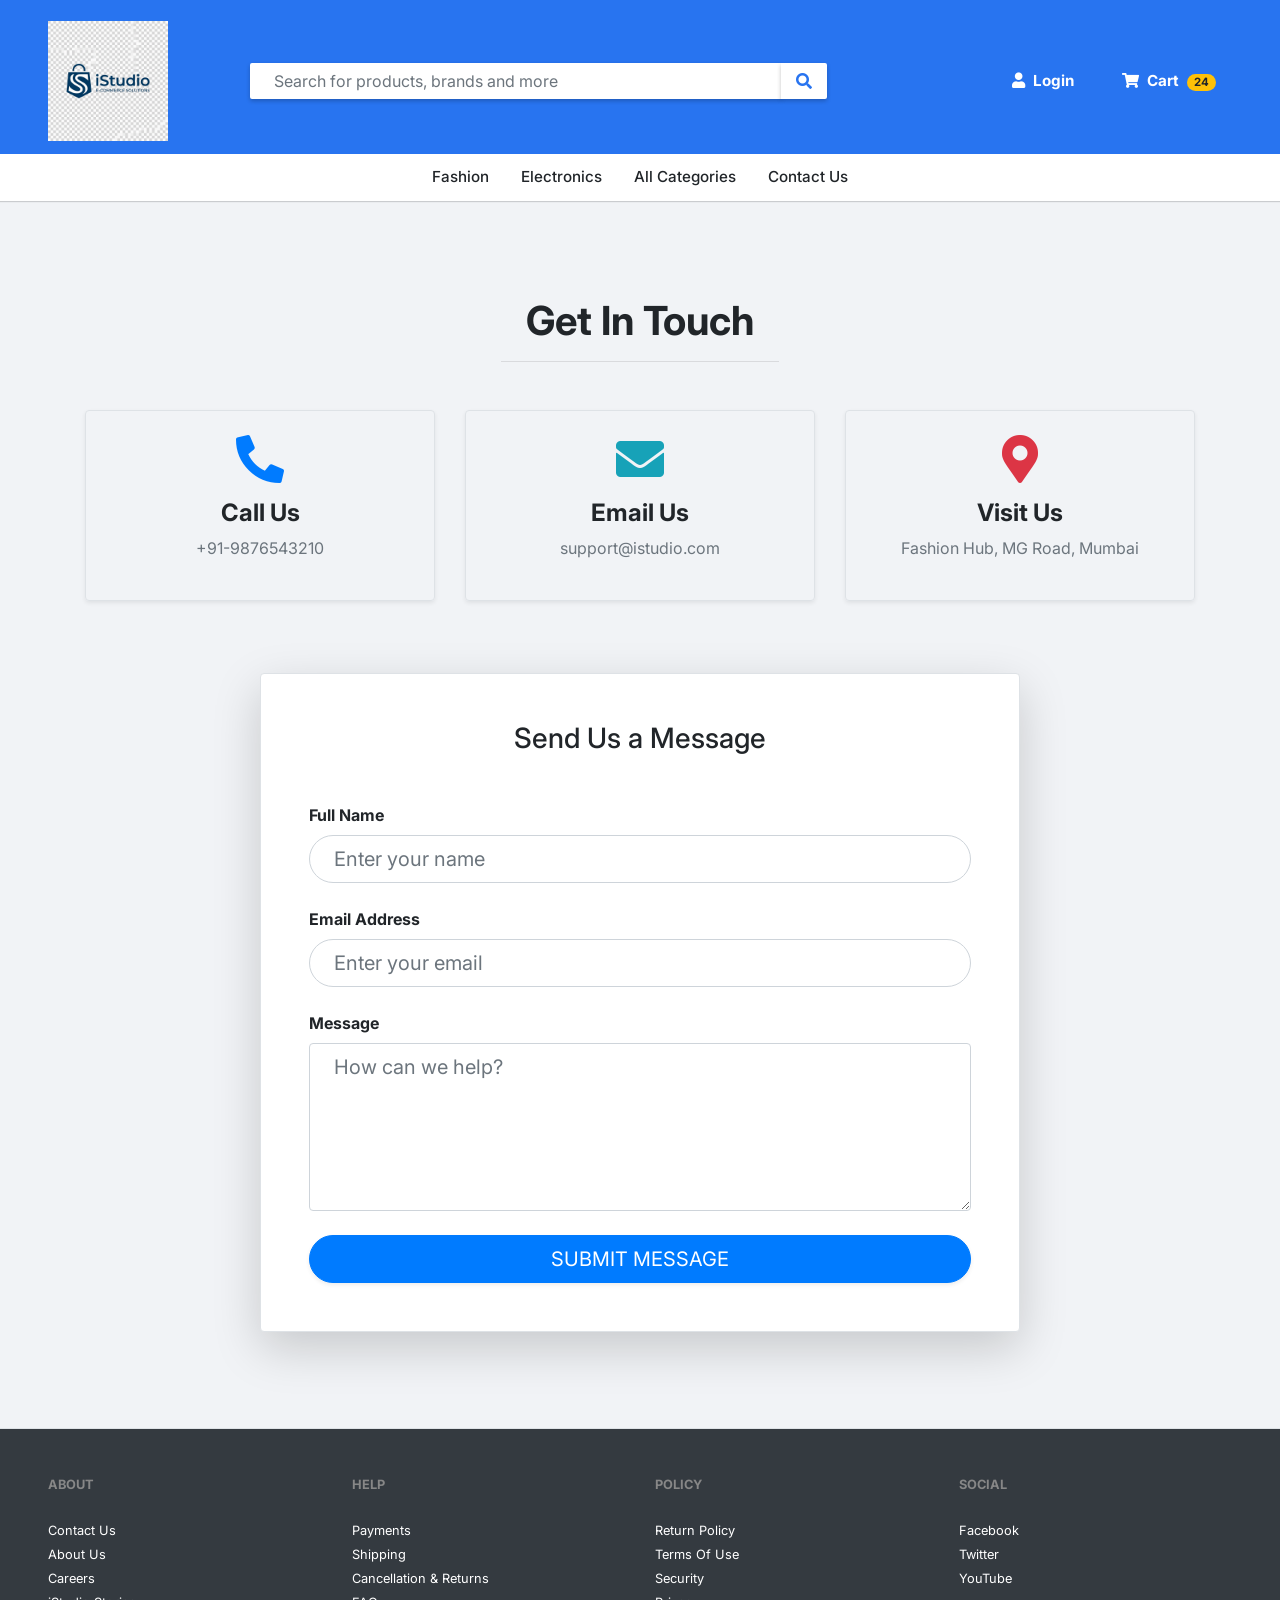
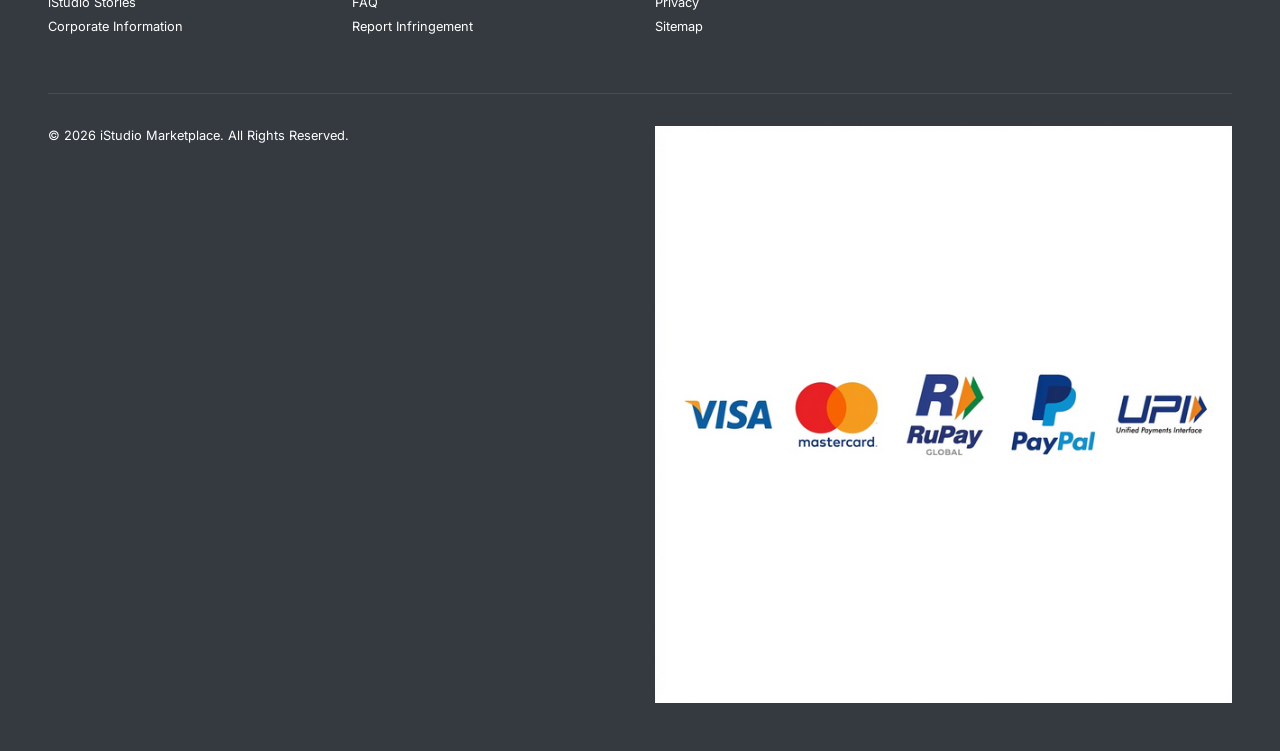
<file: contact.html>
<!doctype html>
<html lang="en">

<head>
    <meta charset="utf-8">
    <meta name="viewport" content="width=device-width, initial-scale=1, shrink-to-fit=no">
    <link rel="stylesheet" href="https://stackpath.bootstrapcdn.com/bootstrap/4.5.2/css/bootstrap.min.css">
    <link rel="stylesheet" href="https://cdnjs.cloudflare.com/ajax/libs/font-awesome/5.10.0/css/all.min.css">
    <link rel="stylesheet" href="assets/css/style.css">
    <title>Contact Us - iStudio</title>
</head>

<body id="top">
    <!-- Marketplace Header -->
    <header class="header_menu pt-3 pb-2 sticky-top">
        <div class="container-fluid px-md-5">
            <div class="row align-items-center">
                <div class="col-md-2 col-6">
                    <a class="navbar-brand" href="index.html">
                        <img src="assets/images/logo.png" class="img-fluid"
                            width="120px" alt="iStudio">
                    </a>
                </div>
                <div class="col-md-6 col-12 my-2 my-md-0">
                    <form action="search.html" method="GET" class="input-group search_bar_wrap mx-auto">
                        <input type="text" name="q" class="form-control search_input px-4"
                            placeholder="Search for products, brands and more">
                        <div class="input-group-append">
                            <button class="btn search_btn" type="submit"><i class="fa fa-search"></i></button>
                        </div>
                    </form>
                </div>
                <div class="col-md-4 col-6">
                    <ul class="nav justify-content-end align-items-center">
                        <li class="nav-item"><a class="nav-link font-weight-bold mr-3" href="login.html"><i
                                    class="fa fa-user mr-1"></i> Login</a></li>
                        <li class="nav-item"><a class="nav-link font-weight-bold" href="cart.html"><i
                                    class="fas fa-shopping-cart mr-1"></i> Cart <span
                                    class="badge badge-pill badge-warning ml-1">24</span></a></li>
                    </ul>
                </div>
            </div>
        </div>
    </header>
    <nav class="header_bottom py-2 mb-4 d-none d-md-block">
        <div class="container-fluid px-md-5">
            <ul class="nav justify-content-center">
                <li class="nav-item"><a class="nav-link py-1" href="fashion.html">Fashion</a></li>
                <li class="nav-item"><a class="nav-link py-1" href="electronics.html">Electronics</a></li>
                <li class="nav-item"><a class="nav-link py-1" href="category.html">All Categories</a></li>
                <li class="nav-item"><a class="nav-link py-1 active" href="contact.html">Contact Us</a></li>
            </ul>
        </div>
    </nav>

    <!-- ==============contact starts here============== -->
    <section class="contact py-5 my-5" id="contact">
        <div class="container">
            <div class="section_title text-center mb-5">
                <h1 class="text-capitalize font-weight-bold">Get In Touch</h1>
                <hr class="w-25">
            </div>
            <div class="row mb-5 text-center">
                <div class="col-md-4 mb-4">
                    <div class="p-4 border rounded shadow-sm">
                        <i class="fas fa-phone-alt fa-3x text-primary mb-3"></i>
                        <h4 class="font-weight-bold">Call Us</h4>
                        <p class="text-muted">+91-9876543210</p>
                    </div>
                </div>
                <div class="col-md-4 mb-4">
                    <div class="p-4 border rounded shadow-sm">
                        <i class="fas fa-envelope fa-3x text-info mb-3"></i>
                        <h4 class="font-weight-bold">Email Us</h4>
                        <p class="text-muted">support@istudio.com</p>
                    </div>
                </div>
                <div class="col-md-4 mb-4">
                    <div class="p-4 border rounded shadow-sm">
                        <i class="fas fa-map-marker-alt fa-3x text-danger mb-3"></i>
                        <h4 class="font-weight-bold">Visit Us</h4>
                        <p class="text-muted">Fashion Hub, MG Road, Mumbai</p>
                    </div>
                </div>
            </div>

            <!-- Contact Form -->
            <div class="row">
                <div class="col-md-8 mx-auto p-5 border shadow-lg rounded bg-white">
                    <h3 class="text-center mb-5">Send Us a Message</h3>
                    <form id="contactForm">
                        <div class="form-group mb-4">
                            <label class="font-weight-bold">Full Name</label>
                            <input type="text" class="form-control form-control-lg rounded-pill px-4"
                                placeholder="Enter your name" required>
                        </div>
                        <div class="form-group mb-4">
                            <label class="font-weight-bold">Email Address</label>
                            <input type="email" class="form-control form-control-lg rounded-pill px-4"
                                placeholder="Enter your email" required>
                        </div>
                        <div class="form-group mb-4">
                            <label class="font-weight-bold">Message</label>
                            <textarea class="form-control form-control-lg rounded px-4" rows="5"
                                placeholder="How can we help?"></textarea>
                        </div>
                        <button type="submit"
                            class="btn btn-primary btn-lg btn-block shadow-sm rounded-pill mt-4">SUBMIT MESSAGE</button>
                    </form>
                </div>
            </div>
        </div>
    </section>

    <!-- ============== Marketplace Footer ============== -->
    <footer class="footer_section py-5 bg-dark text-white">
        <div class="container-fluid px-md-5">
            <div class="row">
                <div class="col-md-3 col-6 mb-4">
                    <h6 class="font-weight-bold mb-4 text-uppercase small" style="color: #878787;">About</h6>
                    <ul class="list-unstyled footer_links">
                        <li><a href="contact.html" class="text-white small">Contact Us</a></li>
                        <li><a href="about.html" class="text-white small">About Us</a></li>
                        <li><a href="#" class="text-white small">Careers</a></li>
                        <li><a href="#" class="text-white small">iStudio Stories</a></li>
                        <li><a href="#" class="text-white small">Corporate Information</a></li>
                    </ul>
                </div>
                <div class="col-md-3 col-6 mb-4">
                    <h6 class="font-weight-bold mb-4 text-uppercase small" style="color: #878787;">Help</h6>
                    <ul class="list-unstyled footer_links">
                        <li><a href="#" class="text-white small">Payments</a></li>
                        <li><a href="#" class="text-white small">Shipping</a></li>
                        <li><a href="#" class="text-white small">Cancellation & Returns</a></li>
                        <li><a href="#" class="text-white small">FAQ</a></li>
                        <li><a href="#" class="text-white small">Report Infringement</a></li>
                    </ul>
                </div>
                <div class="col-md-3 col-6 mb-4">
                    <h6 class="font-weight-bold mb-4 text-uppercase small" style="color: #878787;">Policy</h6>
                    <ul class="list-unstyled footer_links">
                        <li><a href="#" class="text-white small">Return Policy</a></li>
                        <li><a href="#" class="text-white small">Terms Of Use</a></li>
                        <li><a href="#" class="text-white small">Security</a></li>
                        <li><a href="#" class="text-white small">Privacy</a></li>
                        <li><a href="#" class="text-white small">Sitemap</a></li>
                    </ul>
                </div>
                <div class="col-md-3 col-6 mb-4">
                    <h6 class="font-weight-bold mb-4 text-uppercase small" style="color: #878787;">Social</h6>
                    <ul class="list-unstyled footer_links">
                        <li><a href="#" class="text-white small">Facebook</a></li>
                        <li><a href="#" class="text-white small">Twitter</a></li>
                        <li><a href="#" class="text-white small">YouTube</a></li>
                    </ul>
                </div>
            </div>
            <hr style="border-color: #454d55;">
            <div class="row pt-3">
                <div class="col-md-6">
                    <p class="small mb-0">&copy; 2026 iStudio Marketplace. All Rights Reserved.</p>
                </div>
                <div class="col-md-6 text-md-right mt-3 mt-md-0">
                    <img src="assets/images/payment_methods.png" alt="Payments" class="img-fluid">
                </div>
            </div>
        </div>
    </footer>

    <script src="https://code.jquery.com/jquery-3.5.1.slim.min.js"></script>
    <script src="https://stackpath.bootstrapcdn.com/bootstrap/4.5.2/js/bootstrap.min.js"></script>
</body>

</html>
</file>
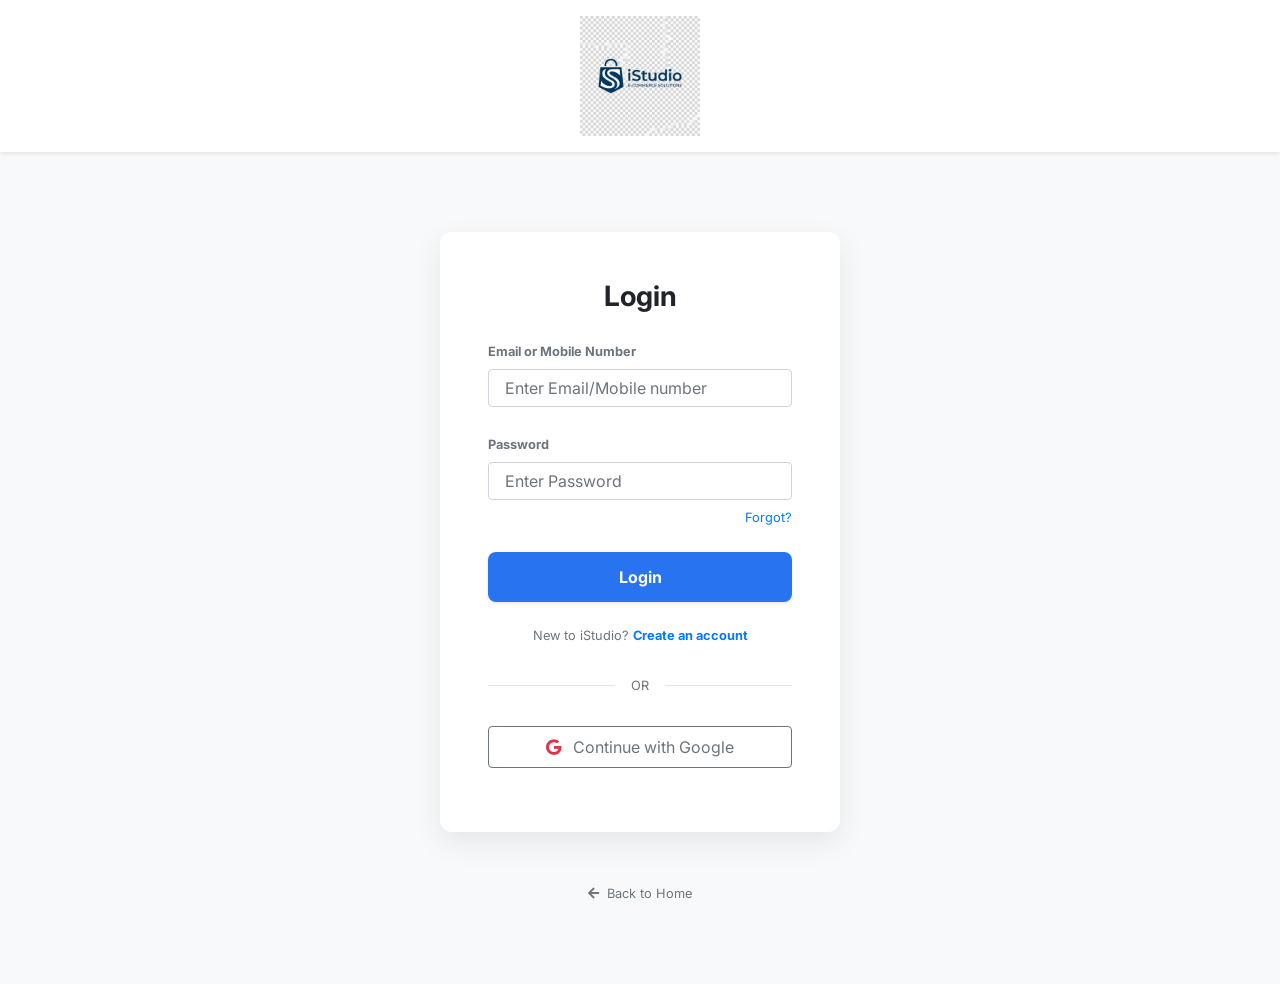
<file: login.html>
<!doctype html>
<html lang="en">

<head>
    <meta charset="utf-8">
    <meta name="viewport" content="width=device-width, initial-scale=1, shrink-to-fit=no">
    <link rel="stylesheet" href="https://stackpath.bootstrapcdn.com/bootstrap/4.5.2/css/bootstrap.min.css">
    <link rel="stylesheet" href="https://cdnjs.cloudflare.com/ajax/libs/font-awesome/5.10.0/css/all.min.css">
    <link rel="stylesheet" href="assets/css/style.css">
    <title>Login - iStudio</title>
    <style>
        .login-container {
            max-width: 400px;
            width: 100%;
            margin: 80px auto;
        }
        .auth-card {
            border: none;
            border-radius: 12px;
            box-shadow: 0 10px 30px rgba(0,0,0,0.08);
        }
        .btn-auth {
            background-color: #2874f0;
            color: white;
            font-weight: bold;
            padding: 12px;
            border-radius: 8px;
        }
        .btn-auth:hover {
            background-color: #1259cc;
            color: white;
        }
    </style>
</head>

<body class="bg-light">

    <!-- Simple Header for Auth -->
    <header class="py-3 bg-white shadow-sm mb-5">
        <div class="container text-center">
            <a href="index.html">
                <img src="assets/images/logo.png" width="120" alt="iStudio">
            </a>
        </div>
    </header>

    <div class="container">
        <div class="login-container">
            <div class="card auth-card p-4 p-md-5 bg-white">
                <h3 class="font-weight-bold text-center mb-4">Login</h3>
                <form action="index.html" method="GET">
                    <div class="form-group mb-4">
                        <label class="small font-weight-bold text-muted">Email or Mobile Number</label>
                        <input type="text" class="form-control px-3" placeholder="Enter Email/Mobile number" required>
                    </div>
                    <div class="form-group mb-4">
                        <label class="small font-weight-bold text-muted">Password</label>
                        <input type="password" class="form-control px-3" placeholder="Enter Password" required>
                        <div class="text-right mt-1">
                            <a href="#" class="small text-primary">Forgot?</a>
                        </div>
                    </div>
                    <button type="submit" class="btn btn-auth btn-block shadow-sm">Login</button>
                    
                    <div class="text-center mt-4">
                        <p class="small text-muted">New to iStudio? <a href="signup.html" class="font-weight-bold text-primary">Create an account</a></p>
                    </div>

                    <div class="or-divider d-flex align-items-center my-4">
                        <hr class="flex-grow-1">
                        <span class="mx-3 text-muted small">OR</span>
                        <hr class="flex-grow-1">
                    </div>

                    <div class="social-login">
                        <button type="button" class="btn btn-outline-secondary btn-block mb-3 small py-2">
                             <i class="fab fa-google mr-2 text-danger"></i> Continue with Google
                        </button>
                    </div>
                </form>
            </div>
            <div class="text-center mt-5">
                <a href="index.html" class="text-muted small"><i class="fas fa-arrow-left mr-1"></i> Back to Home</a>
            </div>
        </div>
    </div>

    <script src="https://code.jquery.com/jquery-3.5.1.slim.min.js"></script>
    <script src="https://stackpath.bootstrapcdn.com/bootstrap/4.5.2/js/bootstrap.min.js"></script>
</body>

</html>
</file>
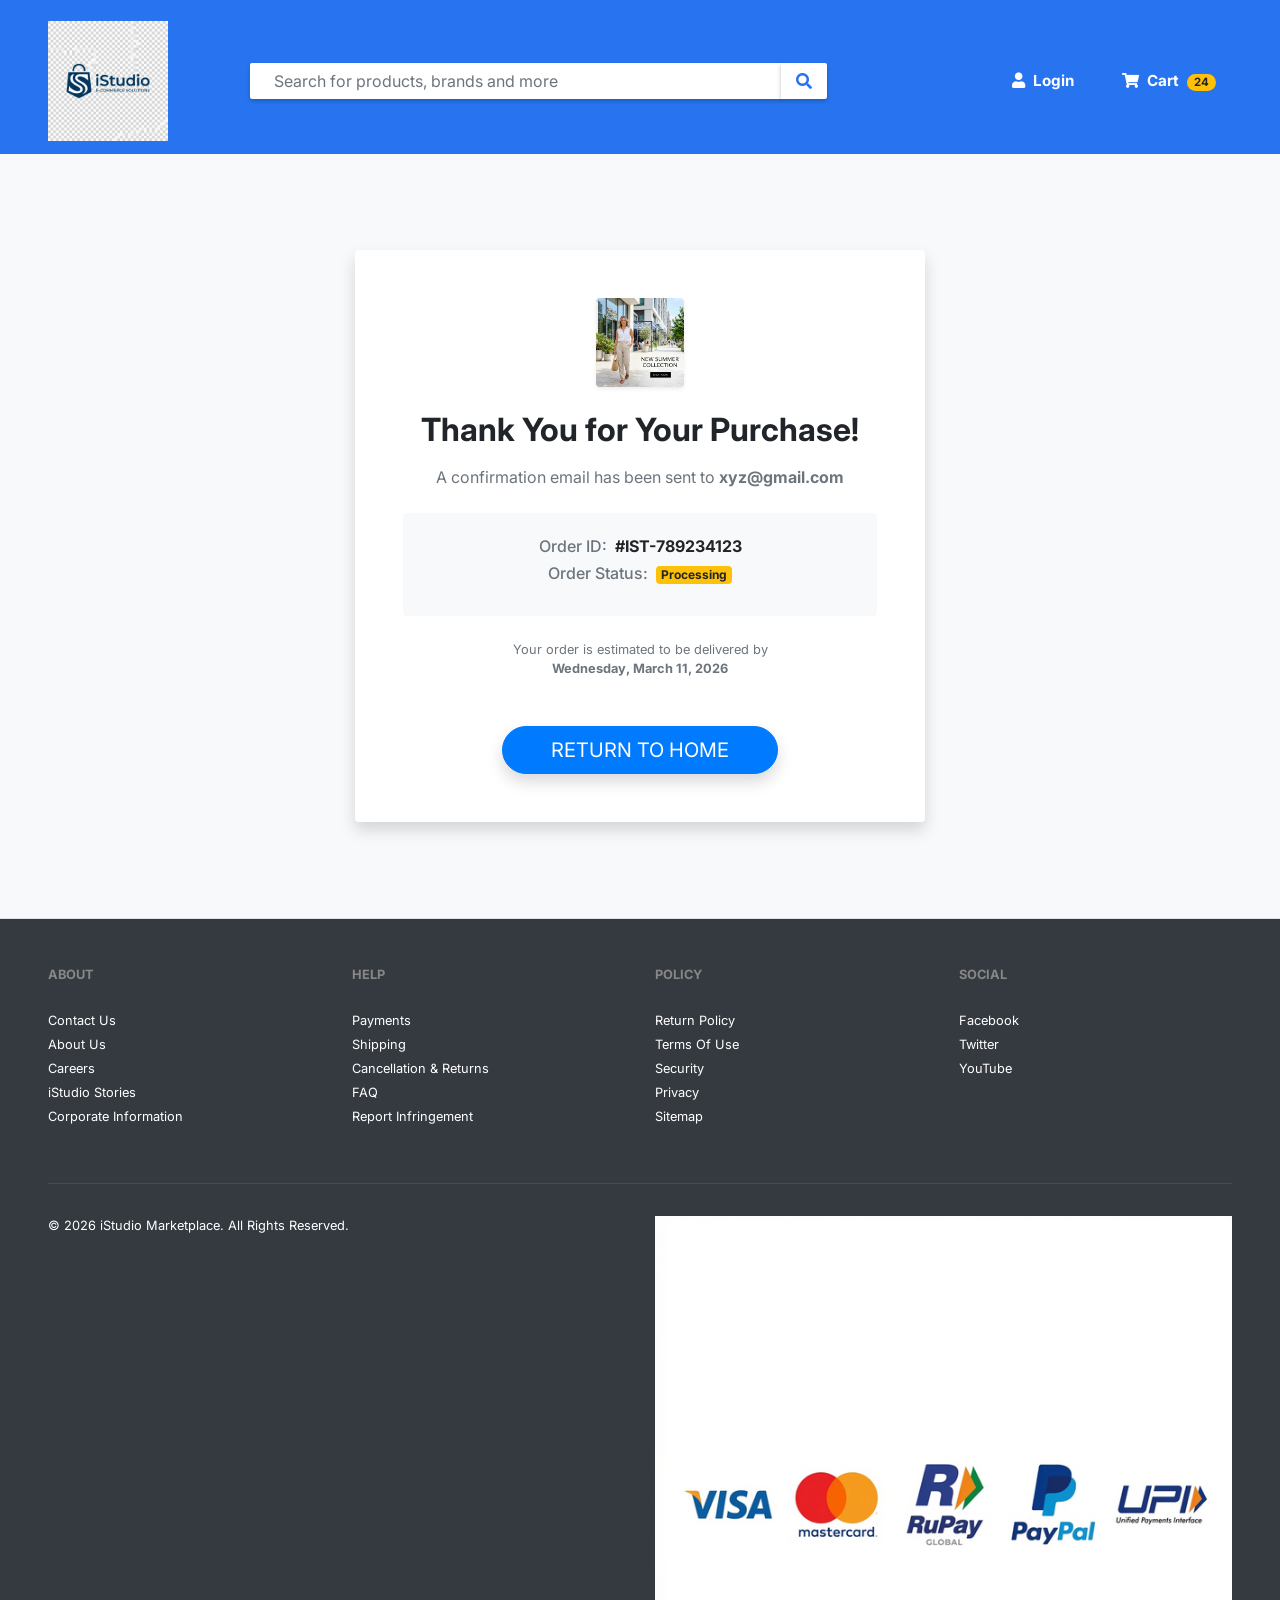
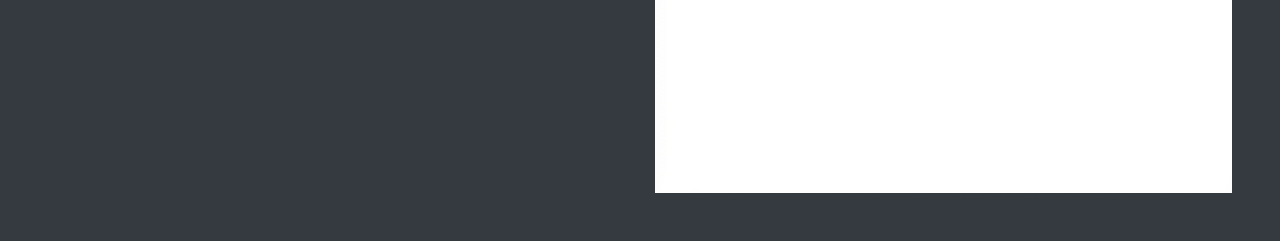
<file: order_confirmation.html>
<!doctype html>
<html lang="en">

<head>
    <meta charset="utf-8">
    <meta name="viewport" content="width=device-width, initial-scale=1, shrink-to-fit=no">
    <link rel="stylesheet" href="https://stackpath.bootstrapcdn.com/bootstrap/4.5.2/css/bootstrap.min.css">
    <link rel="stylesheet" href="https://cdnjs.cloudflare.com/ajax/libs/font-awesome/5.10.0/css/all.min.css">
    <link rel="stylesheet" href="assets/css/style.css">
    <title>Order Confirmed - iStudio</title>
</head>

<body id="top" class="bg-light">

    <!-- Marketplace Header -->
    <header class="header_menu pt-3 pb-2 sticky-top">
        <div class="container-fluid px-md-5">
            <div class="row align-items-center">
                <div class="col-md-2 col-6">
                    <a class="navbar-brand" href="index.html">
                        <img src="assets/images/logo.png" class="img-fluid"
                            width="120px" alt="iStudio">
                    </a>
                </div>
                <div class="col-md-6 col-12 my-2 my-md-0">
                    <form action="search.html" method="GET" class="input-group search_bar_wrap mx-auto">
                        <input type="text" name="q" class="form-control search_input px-4"
                            placeholder="Search for products, brands and more">
                        <div class="input-group-append">
                            <button class="btn search_btn" type="submit"><i class="fa fa-search"></i></button>
                        </div>
                    </form>
                </div>
                <div class="col-md-4 col-6">
                    <ul class="nav justify-content-end align-items-center">
                        <li class="nav-item"><a class="nav-link font-weight-bold mr-3" href="login.html"><i
                                    class="fa fa-user mr-1"></i> Login</a></li>
                        <li class="nav-item"><a class="nav-link font-weight-bold" href="cart.html"><i
                                    class="fas fa-shopping-cart mr-1"></i> Cart <span
                                    class="badge badge-pill badge-warning ml-1">24</span></a></li>
                    </ul>
                </div>
            </div>
        </div>
    </header>

    <section class="order_confirmation py-5 my-5" id="order_confirmation">
        <div class="container">
            <div class="row">
                <div class="col-md-6 mx-auto text-center bg-white p-5 shadow rounded">
                    <div class="mb-4">
                        <div class="col-md-3 mx-auto">
                            <img src="assets/images/product1.png"
                                class="img-fluid rounded shadow-sm" alt="Product Image">
                        </div>
                    </div>
                    <div>
                        <h2 class="font-weight-bold mb-3">Thank You for Your Purchase!</h2>
                        <p class="text-muted mb-4">A confirmation email has been sent to <b>xyz@gmail.com</b></p>

                        <div class="bg-light p-4 rounded mb-4">
                            <h6><span class="text-muted mr-2">Order ID:</span><b>#IST-789234123</b></h6>
                            <h6><span class="text-muted mr-2">Order Status:</span><span
                                    class="badge badge-warning">Processing</span></h6>
                        </div>

                        <p class="small text-muted mb-5">Your order is estimated to be delivered by<br><b>Wednesday,
                                March 11, 2026</b></p>

                        <a href="index.html" class="btn btn-primary btn-lg rounded-pill px-5 shadow">RETURN TO HOME</a>
                    </div>
                </div>
            </div>
        </div>
    </section>

    <!-- ============== Marketplace Footer ============== -->
    <footer class="footer_section py-5 bg-dark text-white">
        <div class="container-fluid px-md-5">
            <div class="row">
                <div class="col-md-3 col-6 mb-4">
                    <h6 class="font-weight-bold mb-4 text-uppercase small" style="color: #878787;">About</h6>
                    <ul class="list-unstyled footer_links">
                        <li><a href="contact.html" class="text-white small">Contact Us</a></li>
                        <li><a href="about.html" class="text-white small">About Us</a></li>
                        <li><a href="#" class="text-white small">Careers</a></li>
                        <li><a href="#" class="text-white small">iStudio Stories</a></li>
                        <li><a href="#" class="text-white small">Corporate Information</a></li>
                    </ul>
                </div>
                <div class="col-md-3 col-6 mb-4">
                    <h6 class="font-weight-bold mb-4 text-uppercase small" style="color: #878787;">Help</h6>
                    <ul class="list-unstyled footer_links">
                        <li><a href="#" class="text-white small">Payments</a></li>
                        <li><a href="#" class="text-white small">Shipping</a></li>
                        <li><a href="#" class="text-white small">Cancellation & Returns</a></li>
                        <li><a href="#" class="text-white small">FAQ</a></li>
                        <li><a href="#" class="text-white small">Report Infringement</a></li>
                    </ul>
                </div>
                <div class="col-md-3 col-6 mb-4">
                    <h6 class="font-weight-bold mb-4 text-uppercase small" style="color: #878787;">Policy</h6>
                    <ul class="list-unstyled footer_links">
                        <li><a href="#" class="text-white small">Return Policy</a></li>
                        <li><a href="#" class="text-white small">Terms Of Use</a></li>
                        <li><a href="#" class="text-white small">Security</a></li>
                        <li><a href="#" class="text-white small">Privacy</a></li>
                        <li><a href="#" class="text-white small">Sitemap</a></li>
                    </ul>
                </div>
                <div class="col-md-3 col-6 mb-4">
                    <h6 class="font-weight-bold mb-4 text-uppercase small" style="color: #878787;">Social</h6>
                    <ul class="list-unstyled footer_links">
                        <li><a href="#" class="text-white small">Facebook</a></li>
                        <li><a href="#" class="text-white small">Twitter</a></li>
                        <li><a href="#" class="text-white small">YouTube</a></li>
                    </ul>
                </div>
            </div>
            <hr style="border-color: #454d55;">
            <div class="row pt-3">
                <div class="col-md-6">
                    <p class="small mb-0">&copy; 2026 iStudio Marketplace. All Rights Reserved.</p>
                </div>
                <div class="col-md-6 text-md-right mt-3 mt-md-0">
                    <img src="assets/images/payment_methods.png" alt="Payments" class="img-fluid">
                </div>
            </div>
        </div>
    </footer>

    <script src="https://code.jquery.com/jquery-3.5.1.slim.min.js"></script>
    <script src="https://stackpath.bootstrapcdn.com/bootstrap/4.5.2/js/bootstrap.min.js"></script>
</body>

</html>
</file>
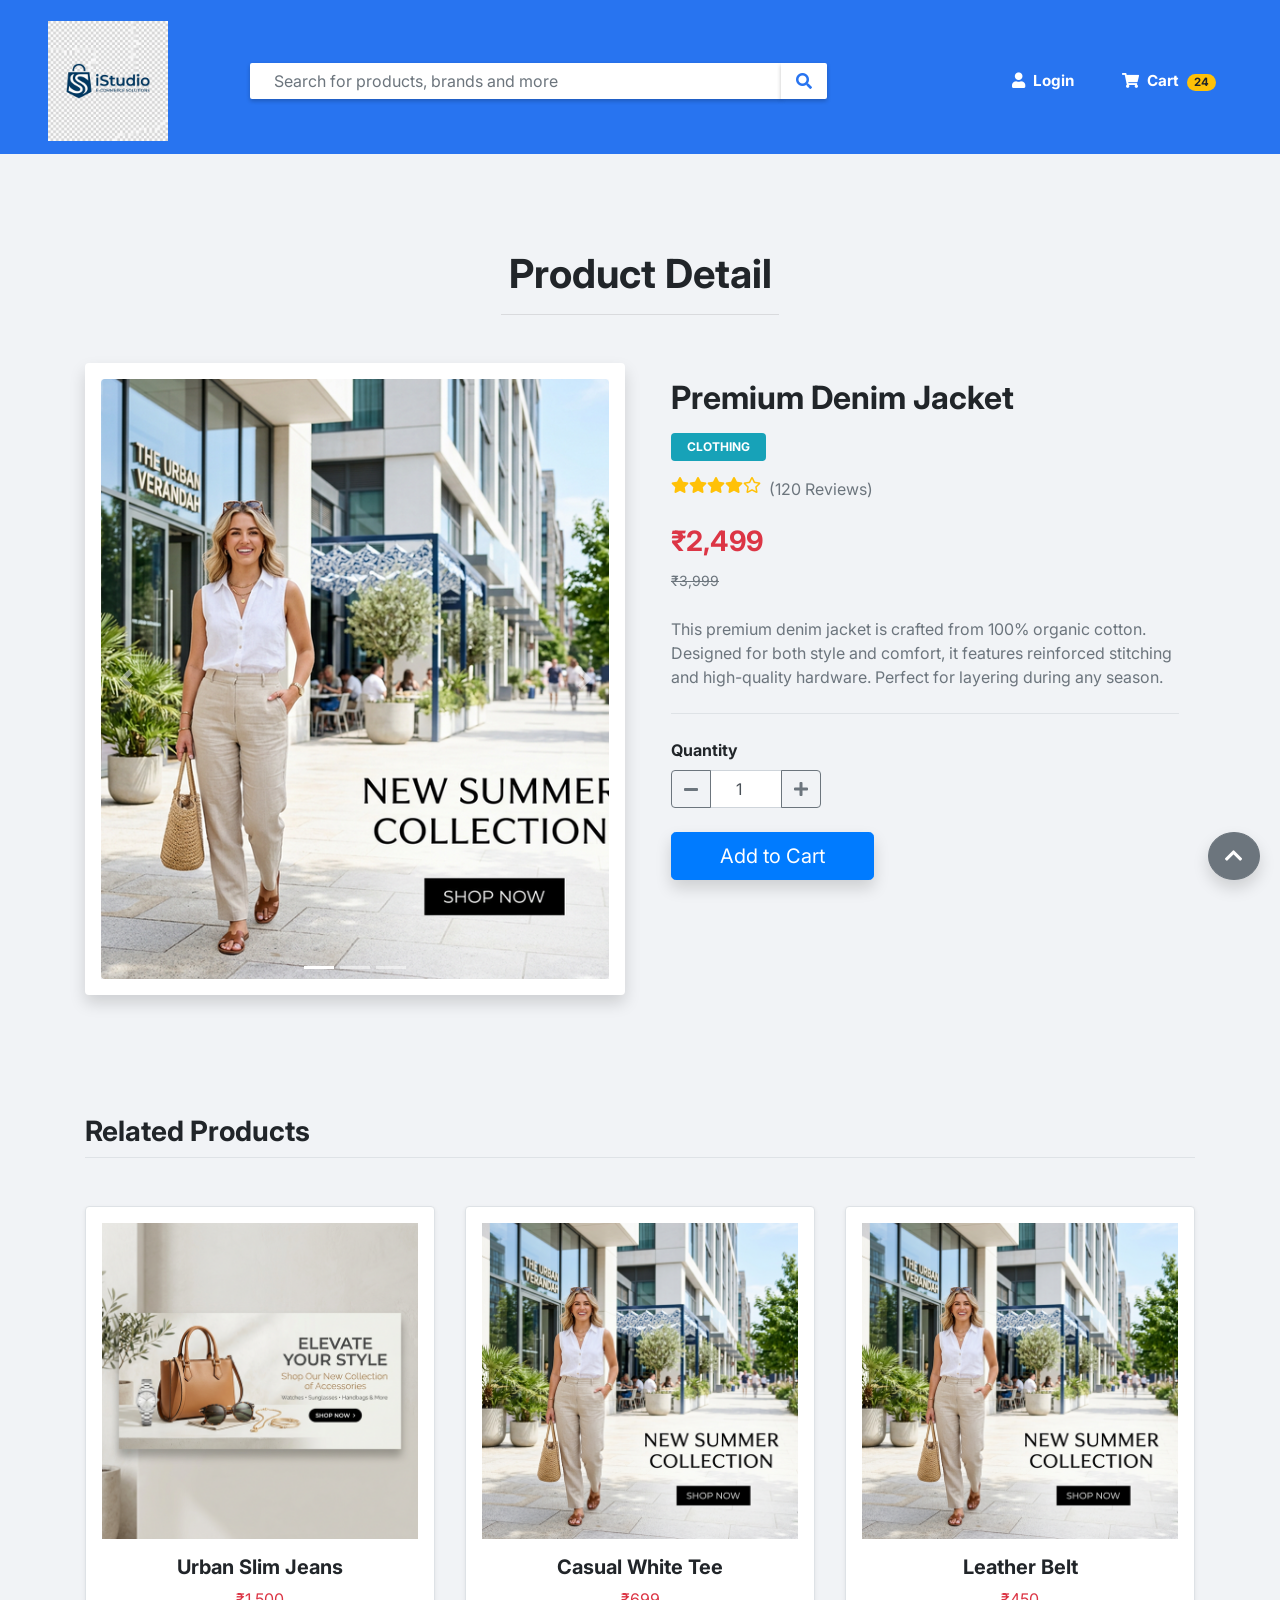
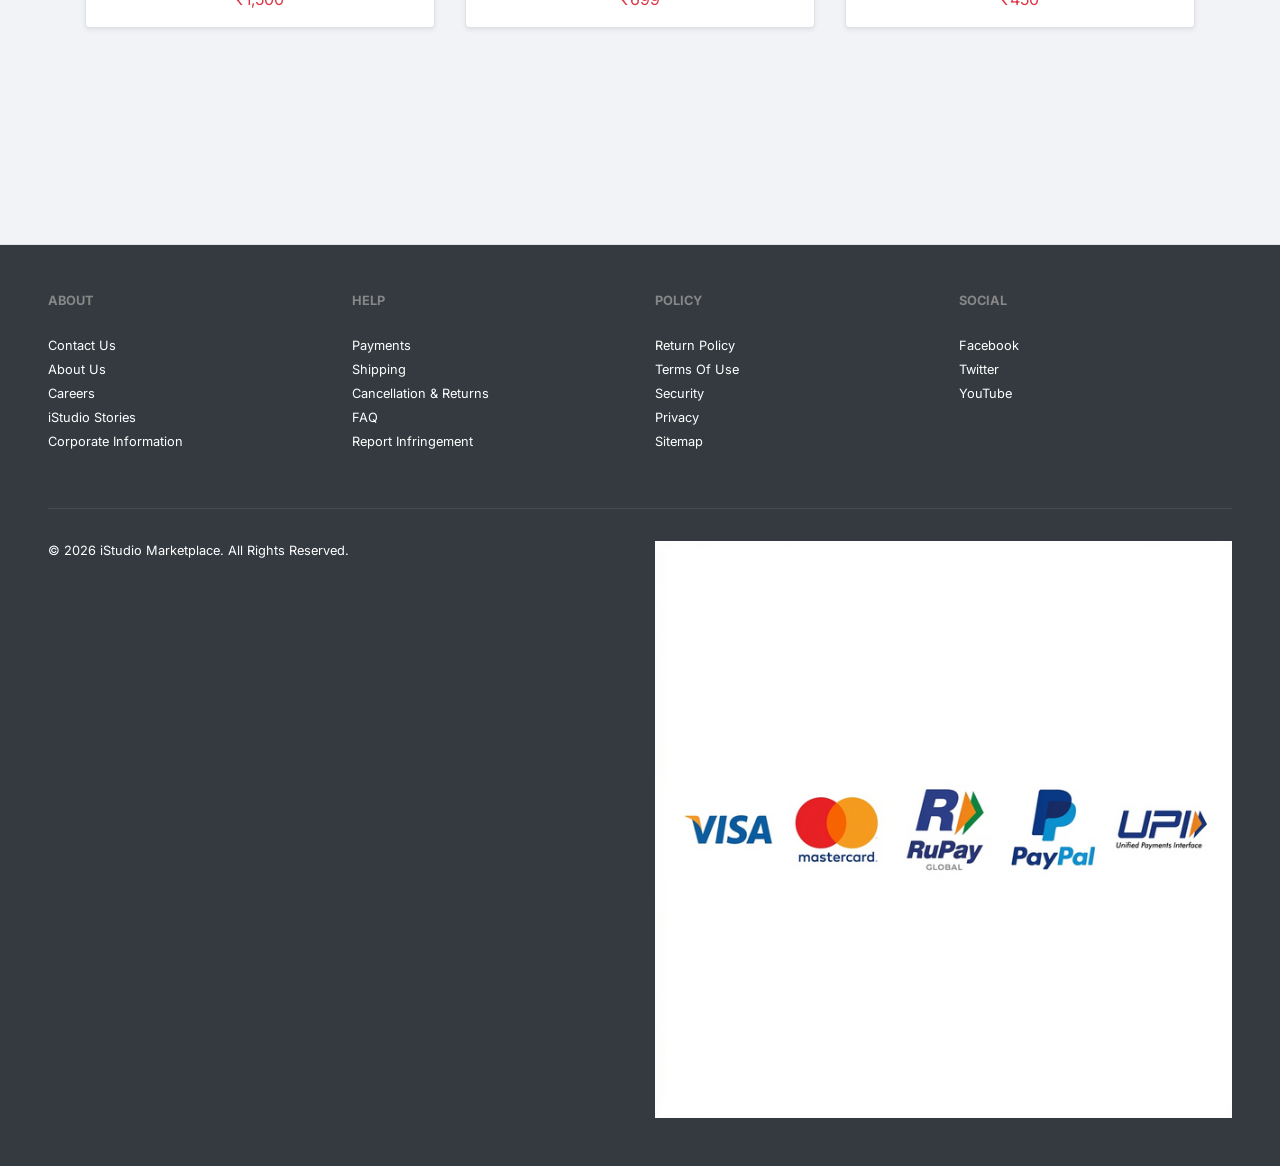
<file: product_detail.html>
<!doctype html>
<html lang="en">

<head>
    <meta charset="utf-8">
    <meta name="viewport" content="width=device-width, initial-scale=1, shrink-to-fit=no">
    <link rel="stylesheet" href="https://stackpath.bootstrapcdn.com/bootstrap/4.5.2/css/bootstrap.min.css">
    <link rel="stylesheet" href="https://cdnjs.cloudflare.com/ajax/libs/font-awesome/5.10.0/css/all.min.css">
    <link rel="stylesheet" href="assets/css/style.css">
    <title>Product Detail - iStudio</title>
</head>

<body id="top">
    <!-- Marketplace Header -->
    <header class="header_menu pt-3 pb-2 sticky-top">
        <div class="container-fluid px-md-5">
            <div class="row align-items-center">
                <div class="col-md-2 col-6">
                    <a class="navbar-brand" href="index.html">
                        <img src="assets/images/logo.png" class="img-fluid"
                            width="120px" alt="iStudio">
                    </a>
                </div>
                <div class="col-md-6 col-12 my-2 my-md-0">
                    <form action="search.html" method="GET" class="input-group search_bar_wrap mx-auto">
                        <input type="text" name="q" class="form-control search_input px-4"
                            placeholder="Search for products, brands and more">
                        <div class="input-group-append">
                            <button class="btn search_btn" type="submit"><i class="fa fa-search"></i></button>
                        </div>
                    </form>
                </div>
                <div class="col-md-4 col-6">
                    <ul class="nav justify-content-end align-items-center">
                        <li class="nav-item"><a class="nav-link font-weight-bold mr-3" href="login.html"><i
                                    class="fa fa-user mr-1"></i> Login</a></li>
                        <li class="nav-item"><a class="nav-link font-weight-bold" href="cart.html"><i
                                    class="fas fa-shopping-cart mr-1"></i> Cart <span
                                    class="badge badge-pill badge-warning ml-1">24</span></a></li>
                    </ul>
                </div>
            </div>
        </div>
    </header>

    <!-- ==============product_detail starts here============== -->
    <section class="product_detail py-5 my-5" id="product_detail">
        <div class="container">
            <div class="section_title text-center mb-5">
                <h1 class="text-capitalize font-weight-bold">Product Detail</h1>
                <hr class="w-25">
            </div>
            <div class="row">
                <div class="col-md-6 mb-4">
                    <div id="productCarousel" class="carousel slide shadow rounded bg-white p-3" data-ride="carousel">
                        <ol class="carousel-indicators">
                            <li data-target="#productCarousel" data-slide-to="0" class="active"></li>
                            <li data-target="#productCarousel" data-slide-to="1"></li>
                            <li data-target="#productCarousel" data-slide-to="2"></li>
                        </ol>
                        <div class="carousel-inner">
                            <div class="carousel-item active">
                                <img class="d-block w-100 rounded shadow"
                                    src="assets/images/product1.png"
                                    alt="Detail 1">
                            </div>
                            <div class="carousel-item">
                                <img class="d-block w-100 rounded shadow"
                                    src="assets/images/product2.png"
                                    alt="Detail 2">
                            </div>
                            <div class="carousel-item">
                                <img class="d-block w-100 rounded shadow"
                                    src="assets/images/product3.png"
                                    alt="Detail 3">
                            </div>
                        </div>
                        <a class="carousel-control-prev" href="#productCarousel" role="button" data-slide="prev">
                            <span class="carousel-control-prev-icon" aria-hidden="true"></span>
                            <span class="sr-only">Previous</span>
                        </a>
                        <a class="carousel-control-next" href="#productCarousel" role="button" data-slide="next">
                            <span class="carousel-control-next-icon" aria-hidden="true"></span>
                            <span class="sr-only">Next</span>
                        </a>
                    </div>
                </div>
                <div class="col-md-6">
                    <div class="p-3">
                        <h2 class="font-weight-bold mb-3">Premium Denim Jacket</h2>
                        <div class="category mb-3">
                            <span class="badge badge-info py-2 px-3">CLOTHING</span>
                        </div>
                        <div class="rating d-flex text-warning mb-4">
                            <i class="fas fa-star"></i><i class="fas fa-star"></i><i class="fas fa-star"></i><i
                                class="fas fa-star"></i><i class="far fa-star"></i>
                            <span class="ml-2 text-muted">(120 Reviews)</span>
                        </div>
                        <div class="price mb-4">
                            <h3 class="text-danger font-weight-bold">₹2,499</h3>
                            <del class="text-muted small">₹3,999</del>
                        </div>
                        <div class="desc mb-4">
                            <p class="text-muted">
                                This premium denim jacket is crafted from 100% organic cotton. Designed for both style
                                and comfort, it features reinforced stitching and high-quality hardware. Perfect for
                                layering during any season.
                            </p>
                        </div>
                        <div class="qty_section border-top pt-4 mb-4">
                            <label class="font-weight-bold">Quantity</label>
                            <div class="input-group mb-0" style="max-width: 150px;">
                                <div class="input-group-prepend">
                                    <button class="btn btn-outline-secondary" type="button"
                                        onclick="this.parentNode.parentNode.querySelector('input').stepDown()"><i
                                            class="fas fa-minus"></i></button>
                                </div>
                                <input class="form-control text-center quantity" min="1" max="10" name="quantity"
                                    value="1" type="number">
                                <div class="input-group-append">
                                    <button class="btn btn-outline-secondary" type="button"
                                        onclick="this.parentNode.parentNode.querySelector('input').stepUp()"><i
                                            class="fas fa-plus"></i></button>
                                </div>
                            </div>
                        </div>
                        <div class="buy">
                            <a href="cart.html" class="btn btn-primary btn-lg shadow px-5">Add to Cart</a>
                        </div>
                    </div>
                </div>
            </div>

            <!-- Related Products -->
            <section class="related_products py-5 my-5" id="related_products">
                <div class="title mb-5">
                    <h3 class="font-weight-bold border-bottom pb-2">Related Products</h3>
                </div>
                <div class="row">
                    <div class="col-md-4 col-12 mb-4 text-center">
                        <div class="border rounded shadow-sm p-3 bg-white single_product">
                            <a href="product_detail.html"><img src="assets/images/product2.png" class="img-fluid mb-3"
                                    alt="Image"></a>
                            <h5 class="font-weight-bold">Urban Slim Jeans</h5>
                            <div class="text-danger">₹1,500</div>
                        </div>
                    </div>
                    <div class="col-md-4 col-12 mb-4 text-center">
                        <div class="border rounded shadow-sm p-3 bg-white single_product">
                            <a href="product_detail.html"><img src="assets/images/product3.png" class="img-fluid mb-3"
                                    alt="Image"></a>
                            <h5 class="font-weight-bold">Casual White Tee</h5>
                            <div class="text-danger">₹699</div>
                        </div>
                    </div>
                    <div class="col-md-4 col-12 mb-4 text-center">
                        <div class="border rounded shadow-sm p-3 bg-white single_product">
                            <a href="product_detail.html"><img src="assets/images/product1.png" class="img-fluid mb-3"
                                    alt="Image"></a>
                            <h5 class="font-weight-bold">Leather Belt</h5>
                            <div class="text-danger">₹450</div>
                        </div>
                    </div>
                </div>
            </section>
        </div>
    </section>

    <!-- ============== Marketplace Footer ============== -->
    <footer class="footer_section py-5 bg-dark text-white">
        <div class="container-fluid px-md-5">
            <div class="row">
                <div class="col-md-3 col-6 mb-4">
                    <h6 class="font-weight-bold mb-4 text-uppercase small" style="color: #878787;">About</h6>
                    <ul class="list-unstyled footer_links">
                        <li><a href="contact.html" class="text-white small">Contact Us</a></li>
                        <li><a href="about.html" class="text-white small">About Us</a></li>
                        <li><a href="#" class="text-white small">Careers</a></li>
                        <li><a href="#" class="text-white small">iStudio Stories</a></li>
                        <li><a href="#" class="text-white small">Corporate Information</a></li>
                    </ul>
                </div>
                <div class="col-md-3 col-6 mb-4">
                    <h6 class="font-weight-bold mb-4 text-uppercase small" style="color: #878787;">Help</h6>
                    <ul class="list-unstyled footer_links">
                        <li><a href="#" class="text-white small">Payments</a></li>
                        <li><a href="#" class="text-white small">Shipping</a></li>
                        <li><a href="#" class="text-white small">Cancellation & Returns</a></li>
                        <li><a href="#" class="text-white small">FAQ</a></li>
                        <li><a href="#" class="text-white small">Report Infringement</a></li>
                    </ul>
                </div>
                <div class="col-md-3 col-6 mb-4">
                    <h6 class="font-weight-bold mb-4 text-uppercase small" style="color: #878787;">Policy</h6>
                    <ul class="list-unstyled footer_links">
                        <li><a href="#" class="text-white small">Return Policy</a></li>
                        <li><a href="#" class="text-white small">Terms Of Use</a></li>
                        <li><a href="#" class="text-white small">Security</a></li>
                        <li><a href="#" class="text-white small">Privacy</a></li>
                        <li><a href="#" class="text-white small">Sitemap</a></li>
                    </ul>
                </div>
                <div class="col-md-3 col-6 mb-4">
                    <h6 class="font-weight-bold mb-4 text-uppercase small" style="color: #878787;">Social</h6>
                    <ul class="list-unstyled footer_links">
                        <li><a href="#" class="text-white small">Facebook</a></li>
                        <li><a href="#" class="text-white small">Twitter</a></li>
                        <li><a href="#" class="text-white small">YouTube</a></li>
                    </ul>
                </div>
            </div>
            <hr style="border-color: #454d55;">
            <div class="row pt-3">
                <div class="col-md-6">
                    <p class="small mb-0">&copy; 2026 iStudio Marketplace. All Rights Reserved.</p>
                </div>
                <div class="col-md-6 text-md-right mt-3 mt-md-0">
                    <img src="assets/images/payment_methods.png" alt="Payments" class="img-fluid">
                </div>
            </div>
        </div>
    </footer>

    <div class="backtop"><a id="button" href="#top" class="btn btn-lg btn-secondary rounded-circle shadow"><i
                class="fas fa-chevron-up"></i></a></div>

    <script src="https://code.jquery.com/jquery-3.5.1.slim.min.js"></script>
    <script src="https://cdn.jsdelivr.net/npm/popper.js@1.16.1/dist/umd/popper.min.js"></script>
    <script src="https://stackpath.bootstrapcdn.com/bootstrap/4.5.2/js/bootstrap.min.js"></script>
</body>

</html>
</file>
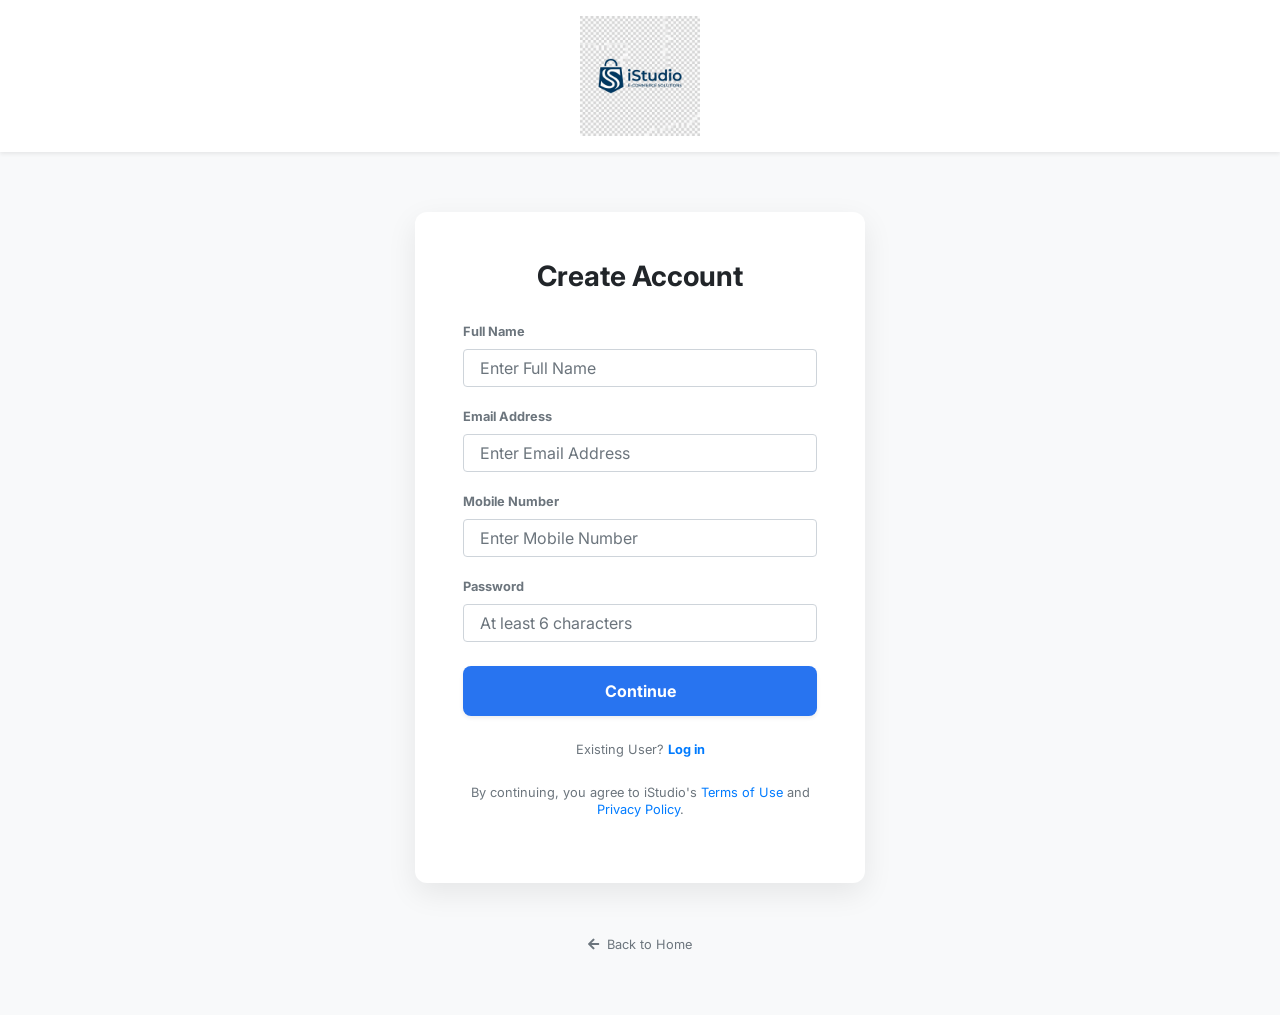
<file: signup.html>
<!doctype html>
<html lang="en">

<head>
    <meta charset="utf-8">
    <meta name="viewport" content="width=device-width, initial-scale=1, shrink-to-fit=no">
    <link rel="stylesheet" href="https://stackpath.bootstrapcdn.com/bootstrap/4.5.2/css/bootstrap.min.css">
    <link rel="stylesheet" href="https://cdnjs.cloudflare.com/ajax/libs/font-awesome/5.10.0/css/all.min.css">
    <link rel="stylesheet" href="assets/css/style.css">
    <title>Sign Up - iStudio</title>
    <style>
        .signup-container {
            max-width: 450px;
            width: 100%;
            margin: 60px auto;
        }
        .auth-card {
            border: none;
            border-radius: 12px;
            box-shadow: 0 10px 30px rgba(0,0,0,0.08);
        }
        .btn-auth {
            background-color: #2874f0;
            color: white;
            font-weight: bold;
            padding: 12px;
            border-radius: 8px;
        }
        .btn-auth:hover {
            background-color: #1259cc;
            color: white;
        }
    </style>
</head>

<body class="bg-light">

    <!-- Simple Header for Auth -->
    <header class="py-3 bg-white shadow-sm mb-5">
        <div class="container text-center">
            <a href="index.html">
                <img src="assets/images/logo.png" width="120" alt="iStudio">
            </a>
        </div>
    </header>

    <div class="container">
        <div class="signup-container">
            <div class="card auth-card p-4 p-md-5 bg-white">
                <h3 class="font-weight-bold text-center mb-4">Create Account</h3>
                <form action="login.html" method="GET">
                    <div class="form-group mb-3">
                        <label class="small font-weight-bold text-muted">Full Name</label>
                        <input type="text" class="form-control px-3" placeholder="Enter Full Name" required>
                    </div>
                    <div class="form-group mb-3">
                        <label class="small font-weight-bold text-muted">Email Address</label>
                        <input type="email" class="form-control px-3" placeholder="Enter Email Address" required>
                    </div>
                    <div class="form-group mb-3">
                        <label class="small font-weight-bold text-muted">Mobile Number</label>
                        <input type="tel" class="form-control px-3" placeholder="Enter Mobile Number" required>
                    </div>
                    <div class="form-group mb-4">
                        <label class="small font-weight-bold text-muted">Password</label>
                        <input type="password" class="form-control px-3" placeholder="At least 6 characters" required>
                    </div>
                    <button type="submit" class="btn btn-auth btn-block shadow-sm">Continue</button>
                    
                    <div class="text-center mt-4">
                        <p class="small text-muted">Existing User? <a href="login.html" class="font-weight-bold text-primary">Log in</a></p>
                    </div>

                    <p class="small text-muted text-center mt-4" style="line-height: 1.4;">
                        By continuing, you agree to iStudio's <a href="#" class="text-primary">Terms of Use</a> and <a href="#" class="text-primary">Privacy Policy</a>.
                    </p>
                </form>
            </div>
            <div class="text-center mt-5">
                <a href="index.html" class="text-muted small"><i class="fas fa-arrow-left mr-1"></i> Back to Home</a>
            </div>
        </div>
    </div>

    <script src="https://code.jquery.com/jquery-3.5.1.slim.min.js"></script>
    <script src="https://stackpath.bootstrapcdn.com/bootstrap/4.5.2/js/bootstrap.min.js"></script>
</body>

</html>
</file>
<file: assets/css/style.css>
/* 
    Custom Styles for iStudio E-commerce 
    Primary Color: #2c3e50 (Midnight Blue)
    Secondary Color: #e74c3c (Alizarin Red)
    Accent: #3498db (Sky Blue)
*/

@import url('https://fonts.googleapis.com/css2?family=Inter:wght@300;400;600;700&display=swap');

:root {
    --primary: #2874f0;
    /* Flipkart Blue */
    --secondary: #fb641b;
    /* Flipkart Orange */
    --accent: #ff9f00;
    /* Flipkart Yellow */
    --light: #f1f3f6;
    /* Light Grey background */
    --dark: #212529;
    --white: #ffffff;
}

html {
    scroll-behavior: smooth;
}

body {
    font-family: 'Inter', sans-serif;
    color: var(--dark);
    background-color: var(--light);
}

/* Marketplace Header */
.header_menu {
    background: var(--primary);
    padding: 10px 0;
}

.search_bar_wrap {
    width: 100%;
    max-width: 600px;
}

.search_input {
    border-radius: 2px 0 0 2px;
    border: none;
    height: 36px;
    box-shadow: 0 2px 4px 0 rgba(0, 0, 0, .23);
}

.search_btn {
    border-radius: 0 2px 2px 0;
    height: 36px;
    background: var(--white);
    border: none;
    color: var(--primary);
    padding: 0 15px;
    box-shadow: 0 2px 4px 0 rgba(0, 0, 0, .23);
}

.nav-link {
    font-weight: 500;
    color: var(--white) !important;
    font-size: 0.95rem;
}

.nav-link:hover {
    color: var(--accent) !important;
}

.header_bottom {
    background: var(--white);
    box-shadow: 0 1px 1px 0 rgba(0, 0, 0, .16);
}

.header_bottom .nav-link {
    color: var(--dark) !important;
    font-weight: 500;
}

/* Feature Section */
.feature .col-md-4 {
    transition: transform 0.3s ease;
}

.feature .col-md-4:hover {
    transform: translateY(-10px);
}

.feature i {
    color: var(--secondary);
}

#feature {
    background-color: var(--primary);
}

/* Products */
.single_product {
    background: #fff;
    border-radius: 8px;
    overflow: hidden;
    transition: all 0.3s ease;
}

.single_product:hover {
    transform: translateY(-5px);
    box-shadow: 0 10px 20px rgba(0, 0, 0, 0.1) !important;
}

.product_img {
    overflow: hidden;
    position: relative;
}

.product_img img {
    transition: transform 0.5s ease;
}

.single_product:hover .product_img img {
    transform: scale(1.1);
}

.new_product {
    position: absolute;
    top: 10px;
    right: 10px;
}

.product-caption h4 a {
    color: var(--dark);
    text-decoration: none;
    font-size: 0.95rem;
    font-weight: 500;
    display: block;
    margin-bottom: 5px;
}

.product-caption h4 a:hover {
    color: var(--primary);
}

.product-ratting i {
    color: #388e3c;
    /* Marketplace Green for ratings */
    font-size: 0.8rem;
}

.rating_count {
    color: #878787;
    font-size: 0.8rem;
    margin-left: 5px;
}

.price {
    color: #212121;
    font-size: 1.1rem;
    font-weight: 600;
}

.old-price {
    color: #878787;
    text-decoration: line-through;
    font-size: 0.9rem;
    margin-left: 10px;
}

.discount {
    color: #388e3c;
    font-size: 0.9rem;
    font-weight: 600;
    margin-left: 10px;
}

/* Categories */
.shop_by_category .card {
    border: none;
    border-radius: 12px;
    overflow: hidden;
}

.shop_by_category .card img {
    transition: transform 0.5s ease;
}

.shop_by_category .card:hover img {
    transform: scale(1.05);
}

/* Carousel */
.carousel-item img {
    height: 600px;
    object-fit: cover;
}

/* Footer */
.footer_section {
    background: #f8f9fa;
    border-top: 1px solid #dee2e6;
}

.footer_title h3 {
    font-size: 1.2rem;
    font-weight: 700;
}

.footer_links ul {
    list-style: none;
    padding: 0;
}

.footer_links ul li {
    margin-bottom: 8px;
}

.footer_links ul li a {
    color: #6c757d;
    text-decoration: none;
    transition: color 0.3s;
}

.footer_links ul li a:hover {
    color: var(--secondary);
}

/* Back to Top */
.backtop {
    position: fixed;
    bottom: 20px;
    right: 20px;
    z-index: 999;
}

/* Responsive fixes */
@media (max-width: 991px) {
    .search_bar_wrap {
        max-width: 100%;
        margin-top: 10px;
    }

    .nav-link {
        font-size: 0.85rem;
        margin-right: 10px !important;
    }
}

@media (max-width: 768px) {
    .carousel-item img {
        height: 300px;
    }

    .single_product {
        margin-bottom: 20px;
    }

    /* Make product grid 2 columns on mobile */
    .row>.col-6 {
        padding-left: 5px;
        padding-right: 5px;
    }

    .product-caption h4 a {
        font-size: 0.85rem;
    }

    .price {
        font-size: 1rem;
    }
}

@media (max-width: 576px) {
    .header_menu .col-6 {
        flex: 0 0 50%;
        max-width: 50%;
    }

    .search_bar_wrap {
        order: 3;
    }
}
</file>
